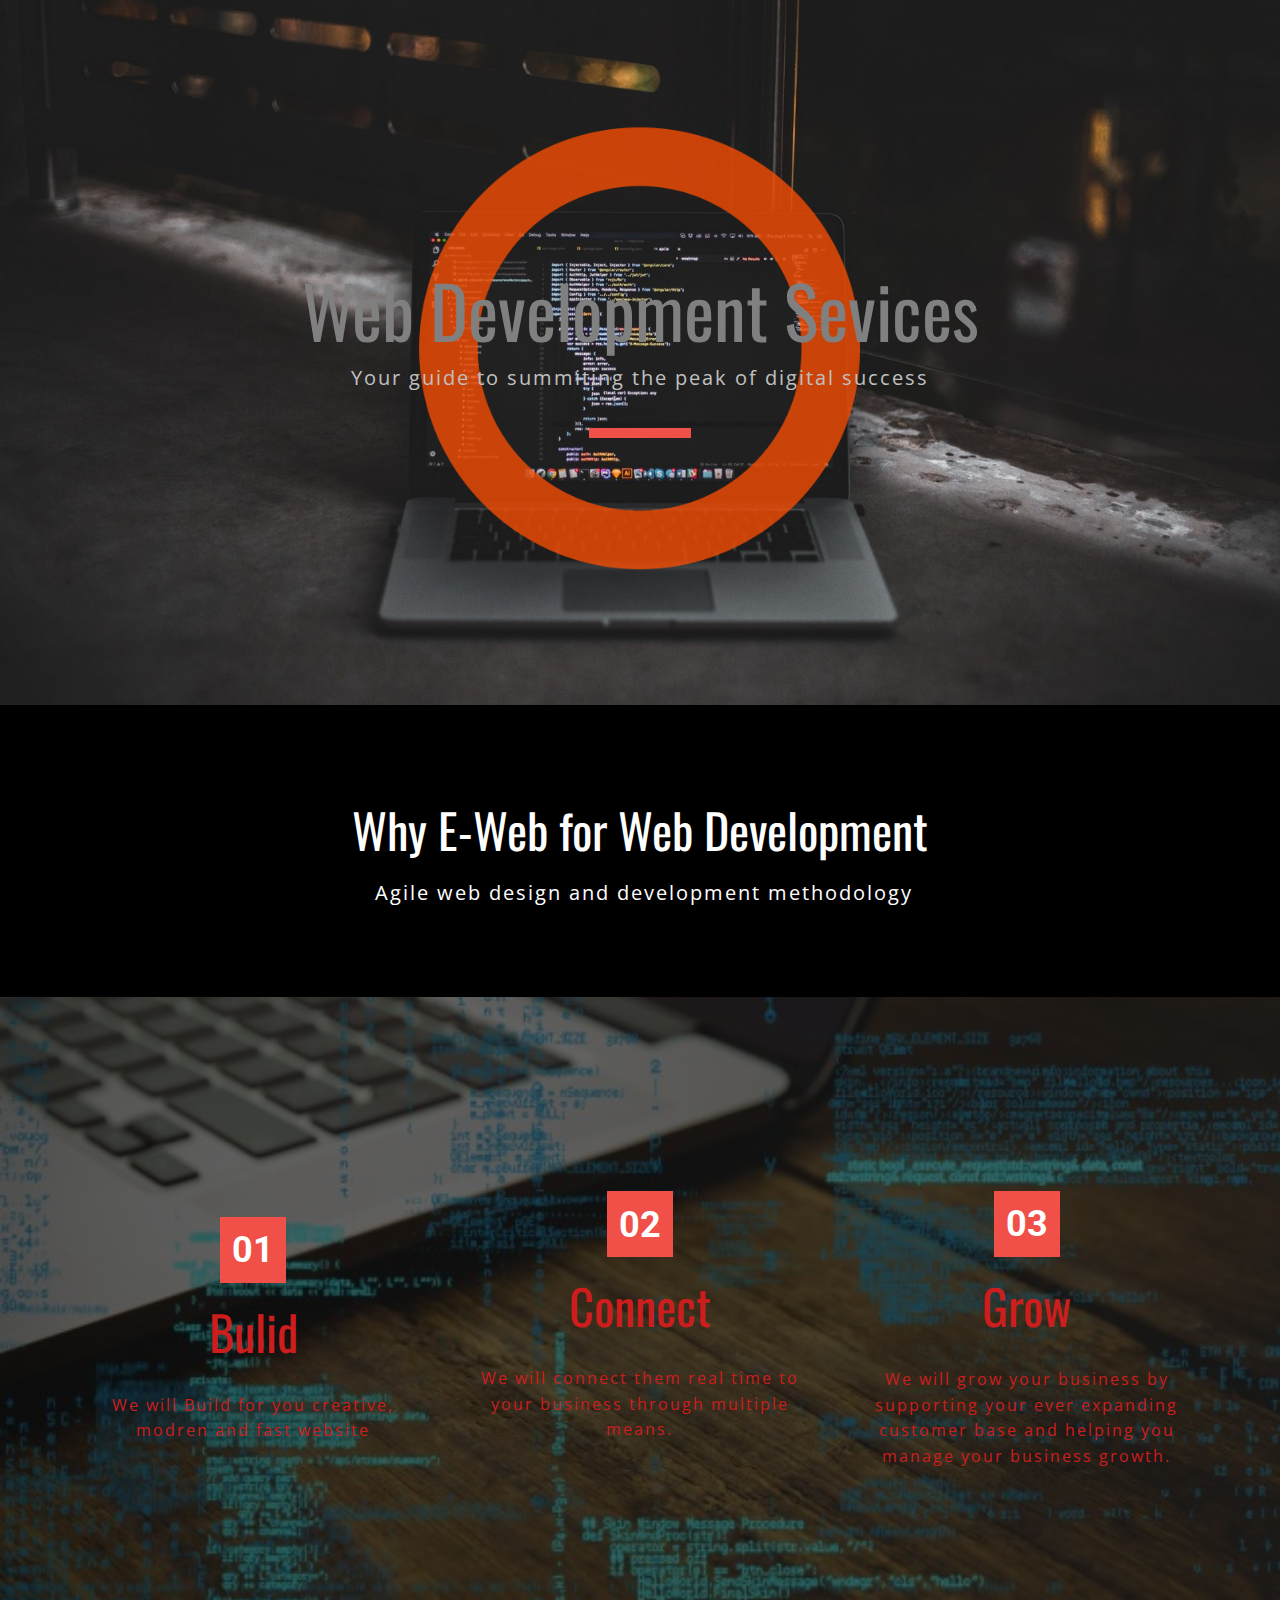
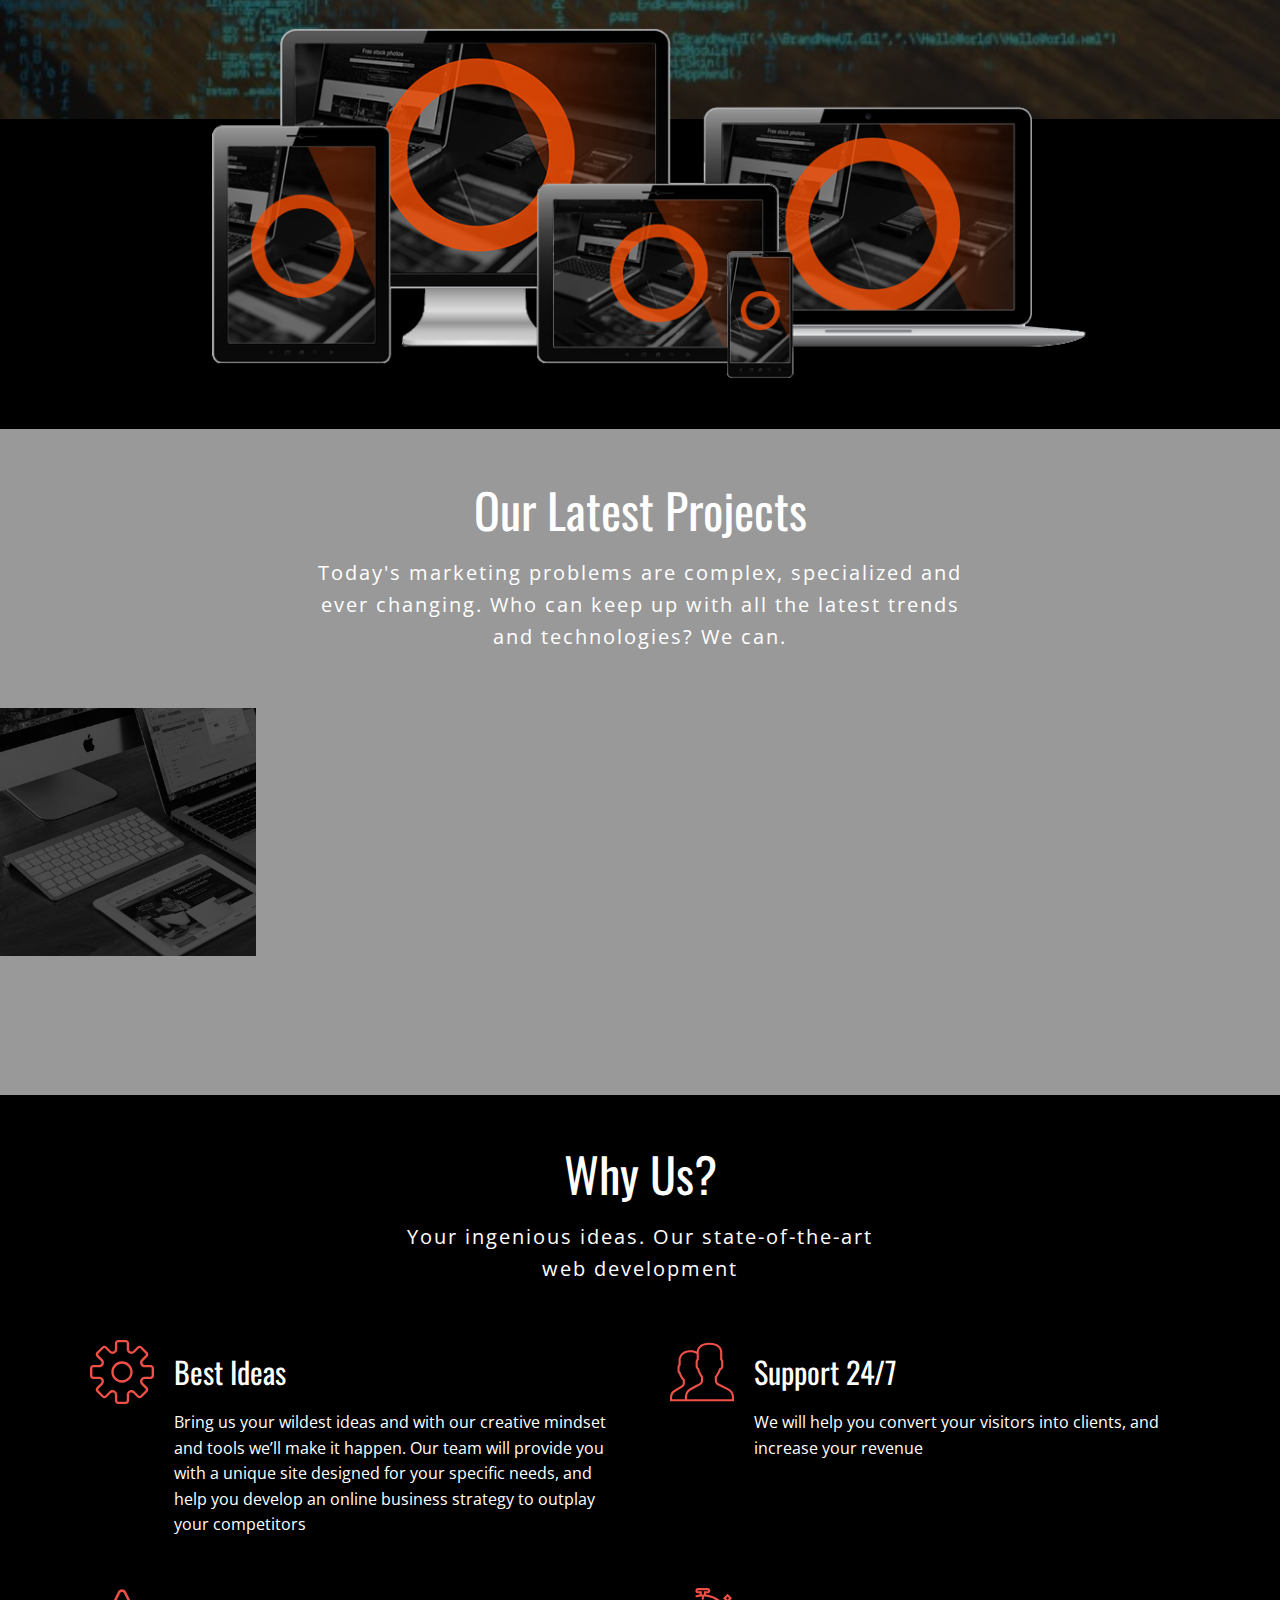
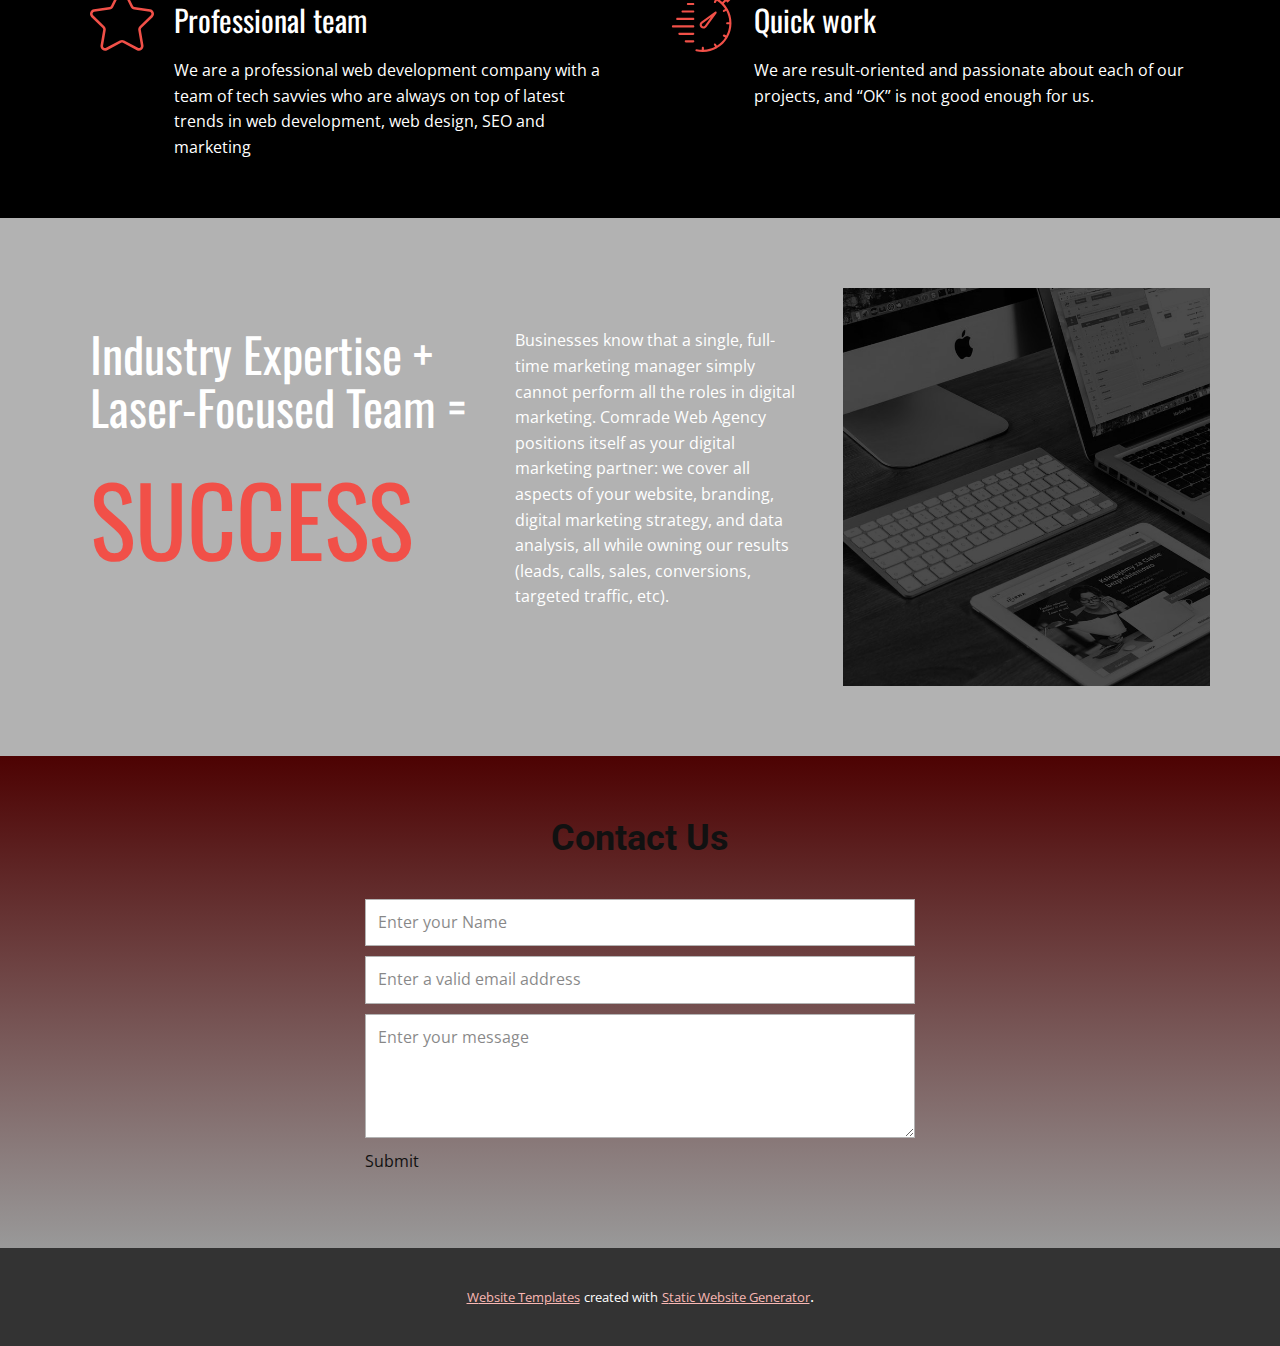
<file: index.html>
<!DOCTYPE html>
<html style="font-size: 16px;">
  <head>
    <meta name="viewport" content="width=device-width, initial-scale=1.0">
    <meta charset="utf-8">
    <meta name="keywords" content="Web Development Studio, Internet Marketing, Find, Connect, Grow, Our Latest Projects, Why Us?, Industry Expertise + Laser-Focused Team =, SUCCESS, Ask Our Clients, Ask Our Clients">
    <meta name="description" content="">
    <meta name="page_type" content="np-template-header-footer-from-plugin">
    <title>Home</title>
    <link rel="stylesheet" href="nicepage.css" media="screen">
<link rel="stylesheet" href="Home.css" media="screen">
    <script class="u-script" type="text/javascript" src="jquery.js" defer=""></script>
    <script class="u-script" type="text/javascript" src="nicepage.js" defer=""></script>
    <meta name="generator" content="Nicepage 3.12.1, nicepage.com">
    <link id="u-theme-google-font" rel="stylesheet" href="https://fonts.googleapis.com/css?family=Roboto:100,100i,300,300i,400,400i,500,500i,700,700i,900,900i|Open+Sans:300,300i,400,400i,600,600i,700,700i,800,800i">
    <link id="u-page-google-font" rel="stylesheet" href="https://fonts.googleapis.com/css?family=Oswald:200,300,400,500,600,700">
    
    
    
    
    
    
    
    
    
    <script type="application/ld+json">{
		"@context": "http://schema.org",
		"@type": "Organization",
		"name": "",
		"url": "index.html"
}</script>
    <meta property="og:title" content="Home">
    <meta property="og:type" content="website">
    <meta name="theme-color" content="#f15048">
    <link rel="canonical" href="index.html">
    <meta property="og:url" content="index.html">
  </head>
  <body data-home-page="Home.html" data-home-page-title="Home" class="u-body">
    <section class="u-clearfix u-image u-section-1" id="sec-3fbc" data-image-width="4000" data-image-height="2666">
      <div class="u-clearfix u-sheet u-sheet-1">
        <img src="images/c2d8d751435d17546c6dcd8f5da95afb.png" alt="" class="u-image u-image-contain u-image-default u-image-1">
        <div class="u-container-style u-expanded-width-md u-expanded-width-sm u-expanded-width-xs u-group u-group-1">
          <div class="u-container-layout u-valign-middle-lg u-valign-middle-md u-valign-middle-xl u-valign-middle-xs">
            <h1 class="u-align-center u-custom-font u-font-oswald u-text u-text-grey-50 u-title u-text-1">Web Development Sevices</h1>
            <p class="u-align-center u-text u-text-grey-25 u-text-2">Your guide to summiting the peak of digital success</p>
            <div class="u-border-10 u-border-palette-1-base u-line u-line-horizontal u-line-1"></div>
          </div>
        </div>
      </div>
    </section>
    <section class="u-black u-clearfix u-section-2" id="sec-52fe">
      <div class="u-clearfix u-sheet u-sheet-1">
        <div class="u-container-style u-group u-group-1">
          <div class="u-container-layout u-valign-middle u-container-layout-1">
            <h2 class="u-align-center u-custom-font u-font-oswald u-text u-text-1">Why E-Web for Web Development</h2>
            <p class="u-align-center u-text u-text-2">&nbsp;Agile web design and development methodology</p>
          </div>
        </div>
      </div>
    </section>
    <section class="u-clearfix u-image u-shading u-section-3" id="sec-a9e4" data-image-width="626" data-image-height="417">
      <div class="u-clearfix u-sheet u-sheet-1">
        <div class="u-clearfix u-expanded-width-lg u-expanded-width-md u-expanded-width-xl u-expanded-width-xs u-gutter-20 u-layout-wrap u-layout-wrap-1">
          <div class="u-layout">
            <div class="u-layout-row">
              <div class="u-container-style u-layout-cell u-left-cell u-size-20 u-size-20-md u-layout-cell-1">
                <div class="u-container-layout u-valign-middle-lg u-valign-middle-sm u-valign-middle-xl">
                  <div class="u-palette-1-base u-shape u-shape-rectangle u-shape-1"></div>
                  <h3 class="u-align-center u-text u-text-body-alt-color u-text-1">01</h3>
                  <h2 class="u-align-center u-custom-font u-font-oswald u-text u-text-custom-color-1 u-text-2">Bulid</h2>
                  <p class="u-align-center u-text u-text-custom-color-1 u-text-3">We will Build for you creative, modren and fast website</p>
                </div>
              </div>
              <div class="u-container-style u-layout-cell u-size-20 u-size-20-md u-layout-cell-2">
                <div class="u-container-layout">
                  <div class="u-palette-1-base u-shape u-shape-rectangle u-shape-2"></div>
                  <h3 class="u-align-center u-text u-text-body-alt-color u-text-4">02</h3>
                  <h2 class="u-align-center u-custom-font u-font-oswald u-text u-text-custom-color-1 u-text-5">Connect</h2>
                  <p class="u-align-center u-text u-text-custom-color-1 u-text-6">We will connect them real time to your business through multiple means.</p>
                </div>
              </div>
              <div class="u-container-style u-layout-cell u-right-cell u-size-20 u-size-20-md u-layout-cell-3">
                <div class="u-container-layout u-valign-middle-lg u-valign-middle-xl">
                  <div class="u-palette-1-base u-shape u-shape-rectangle u-shape-3"></div>
                  <h3 class="u-align-center u-text u-text-body-alt-color u-text-7">03</h3>
                  <h2 class="u-align-center u-custom-font u-font-oswald u-text u-text-custom-color-1 u-text-8">Grow</h2>
                  <p class="u-align-center u-text u-text-custom-color-1 u-text-9">We will grow your business by supporting your ever expanding customer base and helping you manage your business growth.</p>
                </div>
              </div>
            </div>
          </div>
        </div>
      </div>
    </section>
    <section class="u-black u-clearfix u-section-4" id="sec-922c">
      <div class="u-clearfix u-sheet u-sheet-1">
        <img class="u-expanded-width u-image u-image-contain u-image-1" src="images/5a60cfeb5eeac046c6e773eeb7c06964.png">
      </div>
    </section>
    <section class="u-clearfix u-image u-shading u-section-5" id="sec-5405">
      <div class="u-container-style u-group u-group-1">
        <div class="u-container-layout u-valign-middle-md u-valign-middle-sm u-container-layout-1">
          <h2 class="u-align-center u-custom-font u-font-oswald u-text u-text-1">Our Latest Projects</h2>
          <p class="u-align-center u-text u-text-2">Today's marketing problems are complex, specialized and ever changing. Who can keep up with all the latest trends and technologies? We can.</p>
        </div>
      </div>
      <div class="u-clearfix u-expanded-width u-layout-wrap u-layout-wrap-1">
        <div class="u-layout">
          <div class="u-layout-row">
            <div class="u-container-style u-image u-layout-cell u-left-cell u-size-12 u-size-60-md u-image-1">
              <div class="u-container-layout"></div>
            </div>
            <div class="u-container-style u-image u-layout-cell u-size-12 u-size-60-md u-image-2">
              <div class="u-container-layout"></div>
            </div>
            <div class="u-container-style u-image u-layout-cell u-size-12 u-size-60-md u-image-3">
              <div class="u-container-layout"></div>
            </div>
            <div class="u-container-style u-image u-layout-cell u-size-12 u-size-60-md u-image-4">
              <div class="u-container-layout"></div>
            </div>
            <div class="u-container-style u-hidden-md u-image u-layout-cell u-right-cell u-size-12 u-size-60-md u-image-5">
              <div class="u-container-layout"></div>
            </div>
          </div>
        </div>
      </div>
    </section>
    <section class="u-black u-clearfix u-section-6" id="sec-5e11">
      <div class="u-clearfix u-sheet u-sheet-1">
        <div class="u-align-center u-container-style u-expanded-width-xs u-group u-group-1">
          <div class="u-container-layout u-valign-middle u-container-layout-1">
            <h2 class="u-custom-font u-font-oswald u-text u-text-1">Why Us?</h2>
            <p class="u-text u-text-2">Your ingenious ideas. Our state-of-the-art web development</p>
          </div>
        </div>
        <div class="u-clearfix u-expanded-width u-gutter-20 u-layout-wrap u-layout-wrap-1">
          <div class="u-layout">
            <div class="u-layout-col">
              <div class="u-size-30">
                <div class="u-layout-row">
                  <div class="u-container-style u-layout-cell u-left-cell u-size-30 u-layout-cell-1">
                    <div class="u-container-layout"><span class="u-icon u-icon-circle u-text-palette-1-base u-icon-1"><svg class="u-svg-link" preserveAspectRatio="xMidYMin slice" viewBox="0 0 54 54"><use xmlns:xlink="http://www.w3.org/1999/xlink" xlink:href="#svg-39e0"></use></svg><svg xmlns="http://www.w3.org/2000/svg" xmlns:xlink="http://www.w3.org/1999/xlink" version="1.1" id="svg-39e0" x="0px" y="0px" viewBox="0 0 54 54" style="enable-background:new 0 0 54 54;" xml:space="preserve" class="u-svg-content"><g><path d="M51.22,21h-5.052c-0.812,0-1.481-0.447-1.792-1.197s-0.153-1.54,0.42-2.114l3.572-3.571   c0.525-0.525,0.814-1.224,0.814-1.966c0-0.743-0.289-1.441-0.814-1.967l-4.553-4.553c-1.05-1.05-2.881-1.052-3.933,0l-3.571,3.571   c-0.574,0.573-1.366,0.733-2.114,0.421C33.447,9.313,33,8.644,33,7.832V2.78C33,1.247,31.753,0,30.22,0H23.78   C22.247,0,21,1.247,21,2.78v5.052c0,0.812-0.447,1.481-1.197,1.792c-0.748,0.313-1.54,0.152-2.114-0.421l-3.571-3.571   c-1.052-1.052-2.883-1.05-3.933,0l-4.553,4.553c-0.525,0.525-0.814,1.224-0.814,1.967c0,0.742,0.289,1.44,0.814,1.966l3.572,3.571   c0.573,0.574,0.73,1.364,0.42,2.114S8.644,21,7.832,21H2.78C1.247,21,0,22.247,0,23.78v6.439C0,31.753,1.247,33,2.78,33h5.052   c0.812,0,1.481,0.447,1.792,1.197s0.153,1.54-0.42,2.114l-3.572,3.571c-0.525,0.525-0.814,1.224-0.814,1.966   c0,0.743,0.289,1.441,0.814,1.967l4.553,4.553c1.051,1.051,2.881,1.053,3.933,0l3.571-3.572c0.574-0.573,1.363-0.731,2.114-0.42   c0.75,0.311,1.197,0.98,1.197,1.792v5.052c0,1.533,1.247,2.78,2.78,2.78h6.439c1.533,0,2.78-1.247,2.78-2.78v-5.052   c0-0.812,0.447-1.481,1.197-1.792c0.751-0.312,1.54-0.153,2.114,0.42l3.571,3.572c1.052,1.052,2.883,1.05,3.933,0l4.553-4.553   c0.525-0.525,0.814-1.224,0.814-1.967c0-0.742-0.289-1.44-0.814-1.966l-3.572-3.571c-0.573-0.574-0.73-1.364-0.42-2.114   S45.356,33,46.168,33h5.052c1.533,0,2.78-1.247,2.78-2.78V23.78C54,22.247,52.753,21,51.22,21z M52,30.22   C52,30.65,51.65,31,51.22,31h-5.052c-1.624,0-3.019,0.932-3.64,2.432c-0.622,1.5-0.295,3.146,0.854,4.294l3.572,3.571   c0.305,0.305,0.305,0.8,0,1.104l-4.553,4.553c-0.304,0.304-0.799,0.306-1.104,0l-3.571-3.572c-1.149-1.149-2.794-1.474-4.294-0.854   c-1.5,0.621-2.432,2.016-2.432,3.64v5.052C31,51.65,30.65,52,30.22,52H23.78C23.35,52,23,51.65,23,51.22v-5.052   c0-1.624-0.932-3.019-2.432-3.64c-0.503-0.209-1.021-0.311-1.533-0.311c-1.014,0-1.997,0.4-2.761,1.164l-3.571,3.572   c-0.306,0.306-0.801,0.304-1.104,0l-4.553-4.553c-0.305-0.305-0.305-0.8,0-1.104l3.572-3.571c1.148-1.148,1.476-2.794,0.854-4.294   C10.851,31.932,9.456,31,7.832,31H2.78C2.35,31,2,30.65,2,30.22V23.78C2,23.35,2.35,23,2.78,23h5.052   c1.624,0,3.019-0.932,3.64-2.432c0.622-1.5,0.295-3.146-0.854-4.294l-3.572-3.571c-0.305-0.305-0.305-0.8,0-1.104l4.553-4.553   c0.304-0.305,0.799-0.305,1.104,0l3.571,3.571c1.147,1.147,2.792,1.476,4.294,0.854C22.068,10.851,23,9.456,23,7.832V2.78   C23,2.35,23.35,2,23.78,2h6.439C30.65,2,31,2.35,31,2.78v5.052c0,1.624,0.932,3.019,2.432,3.64   c1.502,0.622,3.146,0.294,4.294-0.854l3.571-3.571c0.306-0.305,0.801-0.305,1.104,0l4.553,4.553c0.305,0.305,0.305,0.8,0,1.104   l-3.572,3.571c-1.148,1.148-1.476,2.794-0.854,4.294c0.621,1.5,2.016,2.432,3.64,2.432h5.052C51.65,23,52,23.35,52,23.78V30.22z"></path><path d="M27,18c-4.963,0-9,4.037-9,9s4.037,9,9,9s9-4.037,9-9S31.963,18,27,18z M27,34c-3.859,0-7-3.141-7-7s3.141-7,7-7   s7,3.141,7,7S30.859,34,27,34z"></path>
</g><g></g><g></g><g></g><g></g><g></g><g></g><g></g><g></g><g></g><g></g><g></g><g></g><g></g><g></g><g></g></svg></span>
                      <h3 class="u-custom-font u-font-oswald u-text u-text-3">Best Ideas</h3>
                      <p class="u-text u-text-4">Bring us your wildest ideas and with our creative mindset and tools we’ll make it happen. Our team will provide you with a unique site designed for your specific needs, and help you develop an online business strategy
                                            to outplay your competitors</p>
                    </div>
                  </div>
                  <div class="u-container-style u-layout-cell u-right-cell u-size-30 u-layout-cell-2">
                    <div class="u-container-layout"><span class="u-icon u-icon-circle u-text-palette-1-base u-icon-2"><svg class="u-svg-link" preserveAspectRatio="xMidYMin slice" viewBox="0 0 60 60"><use xmlns:xlink="http://www.w3.org/1999/xlink" xlink:href="#svg-435a"></use></svg><svg xmlns="http://www.w3.org/2000/svg" xmlns:xlink="http://www.w3.org/1999/xlink" version="1.1" id="svg-435a" x="0px" y="0px" viewBox="0 0 60 60" style="enable-background:new 0 0 60 60;" xml:space="preserve" class="u-svg-content"><path d="M55.014,45.389l-9.553-4.776C44.56,40.162,44,39.256,44,38.248v-3.381c0.229-0.28,0.47-0.599,0.719-0.951  c1.239-1.75,2.232-3.698,2.954-5.799C49.084,27.47,50,26.075,50,24.5v-4c0-0.963-0.36-1.896-1-2.625v-5.319  c0.056-0.55,0.276-3.824-2.092-6.525C44.854,3.688,41.521,2.5,37,2.5s-7.854,1.188-9.908,3.53c-1.435,1.637-1.918,3.481-2.064,4.805  C23.314,9.949,21.294,9.5,19,9.5c-10.389,0-10.994,8.855-11,9v4.579c-0.648,0.706-1,1.521-1,2.33v3.454  c0,1.079,0.483,2.085,1.311,2.765c0.825,3.11,2.854,5.46,3.644,6.285v2.743c0,0.787-0.428,1.509-1.171,1.915l-6.653,4.173  C1.583,48.134,0,50.801,0,53.703V57.5h14h2h44v-4.043C60,50.019,58.089,46.927,55.014,45.389z M14,53.262V55.5H2v-1.797  c0-2.17,1.184-4.164,3.141-5.233l6.652-4.173c1.333-0.727,2.161-2.121,2.161-3.641v-3.591l-0.318-0.297  c-0.026-0.024-2.683-2.534-3.468-5.955l-0.091-0.396l-0.342-0.22C9.275,29.899,9,29.4,9,28.863v-3.454  c0-0.36,0.245-0.788,0.671-1.174L10,23.938l-0.002-5.38C10.016,18.271,10.537,11.5,19,11.5c2.393,0,4.408,0.553,6,1.644v4.731  c-0.64,0.729-1,1.662-1,2.625v4c0,0.304,0.035,0.603,0.101,0.893c0.027,0.116,0.081,0.222,0.118,0.334  c0.055,0.168,0.099,0.341,0.176,0.5c0.001,0.002,0.002,0.003,0.003,0.005c0.256,0.528,0.629,1,1.099,1.377  c0.005,0.019,0.011,0.036,0.016,0.054c0.06,0.229,0.123,0.457,0.191,0.68l0.081,0.261c0.014,0.046,0.031,0.093,0.046,0.139  c0.035,0.108,0.069,0.215,0.105,0.321c0.06,0.175,0.123,0.356,0.196,0.553c0.031,0.082,0.065,0.156,0.097,0.237  c0.082,0.209,0.164,0.411,0.25,0.611c0.021,0.048,0.039,0.1,0.06,0.147l0.056,0.126c0.026,0.058,0.053,0.11,0.079,0.167  c0.098,0.214,0.194,0.421,0.294,0.621c0.016,0.032,0.031,0.067,0.047,0.099c0.063,0.125,0.126,0.243,0.189,0.363  c0.108,0.206,0.214,0.4,0.32,0.588c0.052,0.092,0.103,0.182,0.154,0.269c0.144,0.246,0.281,0.472,0.414,0.682  c0.029,0.045,0.057,0.092,0.085,0.135c0.242,0.375,0.452,0.679,0.626,0.916c0.046,0.063,0.086,0.117,0.125,0.17  c0.022,0.029,0.052,0.071,0.071,0.097v3.309c0,0.968-0.528,1.856-1.377,2.32l-2.646,1.443l-0.461-0.041l-0.188,0.395l-5.626,3.069  C15.801,46.924,14,49.958,14,53.262z M58,55.5H16v-2.238c0-2.571,1.402-4.934,3.659-6.164l8.921-4.866  C30.073,41.417,31,39.854,31,38.155v-4.018v-0.001l-0.194-0.232l-0.038-0.045c-0.002-0.003-0.064-0.078-0.165-0.21  c-0.006-0.008-0.012-0.016-0.019-0.024c-0.053-0.069-0.115-0.152-0.186-0.251c-0.001-0.002-0.002-0.003-0.003-0.005  c-0.149-0.207-0.336-0.476-0.544-0.8c-0.005-0.007-0.009-0.015-0.014-0.022c-0.098-0.153-0.202-0.32-0.308-0.497  c-0.008-0.013-0.016-0.026-0.024-0.04c-0.226-0.379-0.466-0.808-0.705-1.283c0,0-0.001-0.001-0.001-0.002  c-0.127-0.255-0.254-0.523-0.378-0.802l0,0c-0.017-0.039-0.035-0.077-0.052-0.116h0c-0.055-0.125-0.11-0.256-0.166-0.391  c-0.02-0.049-0.04-0.1-0.06-0.15c-0.052-0.131-0.105-0.263-0.161-0.414c-0.102-0.272-0.198-0.556-0.29-0.849l-0.055-0.178  c-0.006-0.02-0.013-0.04-0.019-0.061c-0.094-0.316-0.184-0.639-0.26-0.971l-0.091-0.396l-0.341-0.22  C26.346,25.803,26,25.176,26,24.5v-4c0-0.561,0.238-1.084,0.67-1.475L27,18.728V12.5v-0.354l-0.027-0.021  c-0.034-0.722,0.009-2.935,1.623-4.776C30.253,5.458,33.081,4.5,37,4.5c3.905,0,6.727,0.951,8.386,2.828  c1.947,2.201,1.625,5.017,1.623,5.041L47,18.728l0.33,0.298C47.762,19.416,48,19.939,48,20.5v4c0,0.873-0.572,1.637-1.422,1.899  l-0.498,0.153l-0.16,0.495c-0.669,2.081-1.622,4.003-2.834,5.713c-0.297,0.421-0.586,0.794-0.837,1.079L42,34.123v4.125  c0,1.77,0.983,3.361,2.566,4.153l9.553,4.776C56.513,48.374,58,50.78,58,53.457V55.5z"></path><g></g><g></g><g></g><g></g><g></g><g></g><g></g><g></g><g></g><g></g><g></g><g></g><g></g><g></g><g></g></svg></span>
                      <h3 class="u-custom-font u-font-oswald u-text u-text-5">Support 24/7</h3>
                      <p class="u-text u-text-6">We will help you convert your visitors into clients, and increase your revenue</p>
                    </div>
                  </div>
                </div>
              </div>
              <div class="u-size-30">
                <div class="u-layout-row">
                  <div class="u-container-style u-layout-cell u-left-cell u-size-30 u-layout-cell-3">
                    <div class="u-container-layout u-valign-middle-xs"><span class="u-icon u-icon-circle u-text-palette-1-base u-icon-3"><svg class="u-svg-link" preserveAspectRatio="xMidYMin slice" viewBox="0 0 49.94 49.94"><use xmlns:xlink="http://www.w3.org/1999/xlink" xlink:href="#svg-67af"></use></svg><svg xmlns="http://www.w3.org/2000/svg" xmlns:xlink="http://www.w3.org/1999/xlink" version="1.1" id="svg-67af" x="0px" y="0px" viewBox="0 0 49.94 49.94" style="enable-background:new 0 0 49.94 49.94;" xml:space="preserve" class="u-svg-content"><path d="M48.856,22.731c0.983-0.958,1.33-2.364,0.906-3.671c-0.425-1.307-1.532-2.24-2.892-2.438l-12.092-1.757  c-0.515-0.075-0.96-0.398-1.19-0.865L28.182,3.043c-0.607-1.231-1.839-1.996-3.212-1.996c-1.372,0-2.604,0.765-3.211,1.996  L16.352,14c-0.23,0.467-0.676,0.79-1.191,0.865L3.069,16.623C1.71,16.82,0.603,17.753,0.178,19.06  c-0.424,1.307-0.077,2.713,0.906,3.671l8.749,8.528c0.373,0.364,0.544,0.888,0.456,1.4L8.224,44.702  c-0.232,1.353,0.313,2.694,1.424,3.502c1.11,0.809,2.555,0.914,3.772,0.273l10.814-5.686c0.461-0.242,1.011-0.242,1.472,0  l10.815,5.686c0.528,0.278,1.1,0.415,1.669,0.415c0.739,0,1.475-0.231,2.103-0.688c1.111-0.808,1.656-2.149,1.424-3.502  L39.651,32.66c-0.088-0.513,0.083-1.036,0.456-1.4L48.856,22.731z M37.681,32.998l2.065,12.042c0.104,0.606-0.131,1.185-0.629,1.547  c-0.499,0.361-1.12,0.405-1.665,0.121l-10.815-5.687c-0.521-0.273-1.095-0.411-1.667-0.411s-1.145,0.138-1.667,0.412l-10.813,5.686  c-0.547,0.284-1.168,0.24-1.666-0.121c-0.498-0.362-0.732-0.94-0.629-1.547l2.065-12.042c0.199-1.162-0.186-2.348-1.03-3.17  L2.48,21.299c-0.441-0.43-0.591-1.036-0.4-1.621c0.19-0.586,0.667-0.988,1.276-1.077l12.091-1.757  c1.167-0.169,2.176-0.901,2.697-1.959l5.407-10.957c0.272-0.552,0.803-0.881,1.418-0.881c0.616,0,1.146,0.329,1.419,0.881  l5.407,10.957c0.521,1.058,1.529,1.79,2.696,1.959l12.092,1.757c0.609,0.089,1.086,0.491,1.276,1.077  c0.19,0.585,0.041,1.191-0.4,1.621l-8.749,8.528C37.866,30.65,37.481,31.835,37.681,32.998z"></path><g></g><g></g><g></g><g></g><g></g><g></g><g></g><g></g><g></g><g></g><g></g><g></g><g></g><g></g><g></g></svg></span>
                      <h3 class="u-custom-font u-font-oswald u-text u-text-7">Professional team</h3>
                      <p class="u-text u-text-8">We are a professional web development company with a team of tech savvies who are always on top of latest trends in web development, web design, SEO and marketing</p>
                    </div>
                  </div>
                  <div class="u-container-style u-layout-cell u-right-cell u-size-30 u-layout-cell-4">
                    <div class="u-container-layout"><span class="u-icon u-icon-circle u-text-palette-1-base u-icon-4"><svg class="u-svg-link" preserveAspectRatio="xMidYMin slice" viewBox="0 0 60 60"><use xmlns:xlink="http://www.w3.org/1999/xlink" xlink:href="#svg-8f3d"></use></svg><svg xmlns="http://www.w3.org/2000/svg" xmlns:xlink="http://www.w3.org/1999/xlink" version="1.1" id="svg-8f3d" x="0px" y="0px" viewBox="0 0 60 60" style="enable-background:new 0 0 60 60;" xml:space="preserve" class="u-svg-content"><g><path d="M31.634,37.989c1.041-0.081,1.99-0.612,2.606-1.459l9.363-12.944c0.287-0.397,0.244-0.945-0.104-1.293   c-0.348-0.347-0.896-0.39-1.293-0.104L29.26,31.555c-0.844,0.614-1.375,1.563-1.456,2.604s0.296,2.06,1.033,2.797   C29.508,37.628,30.413,38,31.354,38C31.447,38,31.54,37.996,31.634,37.989z M29.798,34.315c0.035-0.457,0.269-0.874,0.637-1.142   l7.897-5.713l-5.711,7.895c-0.27,0.371-0.687,0.604-1.144,0.64c-0.455,0.03-0.902-0.128-1.227-0.453   C29.928,35.219,29.762,34.771,29.798,34.315z"></path><path d="M54.034,19.564c-0.01-0.021-0.01-0.043-0.021-0.064c-0.012-0.02-0.031-0.031-0.044-0.05   c-1.011-1.734-2.207-3.347-3.565-4.809l2.148-2.147l1.414,1.414l4.242-4.243l-4.242-4.242l-4.243,4.242l1.415,1.415l-2.148,2.147   c-1.462-1.358-3.074-2.555-4.809-3.566c-0.019-0.013-0.03-0.032-0.05-0.044c-0.021-0.012-0.043-0.011-0.064-0.022   c-3.093-1.782-6.568-2.969-10.273-3.404V5h1.5c1.379,0,2.5-1.121,2.5-2.5S36.672,0,35.293,0h-9c-1.379,0-2.5,1.121-2.5,2.5   s1.121,2.5,2.5,2.5h1.5v1.156c-1.08,0.115-2.158,0.291-3.224,0.535c-0.538,0.123-0.875,0.66-0.751,1.198   c0.123,0.538,0.66,0.876,1.198,0.751c0.92-0.211,1.849-0.37,2.78-0.477l1.073-0.083c0.328-0.025,0.63-0.043,0.924-0.057V10   c0,0.553,0.447,1,1,1s1-0.447,1-1V8.03c3.761,0.173,7.305,1.183,10.456,2.845l-0.986,1.707c-0.276,0.479-0.112,1.09,0.366,1.366   c0.157,0.091,0.329,0.134,0.499,0.134c0.346,0,0.682-0.179,0.867-0.5l0.983-1.703c3.129,1.985,5.787,4.643,7.772,7.772   l-1.703,0.983C49.57,20.91,49.406,21.521,49.683,22c0.186,0.321,0.521,0.5,0.867,0.5c0.17,0,0.342-0.043,0.499-0.134l1.707-0.986   c1.685,3.196,2.698,6.798,2.849,10.619H53.63c-0.553,0-1,0.447-1,1s0.447,1,1,1h1.975c-0.151,3.821-1.164,7.423-2.849,10.619   l-1.707-0.986c-0.478-0.276-1.09-0.114-1.366,0.366c-0.276,0.479-0.112,1.09,0.366,1.366l1.703,0.983   c-1.985,3.129-4.643,5.787-7.772,7.772l-0.983-1.703c-0.277-0.48-0.89-0.643-1.366-0.366c-0.479,0.276-0.643,0.888-0.366,1.366   l0.986,1.707c-3.151,1.662-6.695,2.672-10.456,2.845V56c0-0.553-0.447-1-1-1s-1,0.447-1,1v1.976   c-1.597-0.055-3.199-0.255-4.776-0.617c-0.538-0.129-1.075,0.213-1.198,0.751c-0.124,0.538,0.213,1.075,0.751,1.198   C26.568,59.768,28.607,60,30.63,60c0.049,0,0.096-0.003,0.145-0.004c0.007,0,0.012,0.004,0.018,0.004   c0.008,0,0.015-0.005,0.023-0.005c4.807-0.033,9.317-1.331,13.219-3.573c0.031-0.014,0.064-0.021,0.094-0.039   c0.02-0.012,0.031-0.031,0.05-0.044c4.039-2.354,7.414-5.725,9.773-9.761c0.019-0.027,0.043-0.048,0.06-0.078   c0.012-0.021,0.011-0.043,0.021-0.064C56.317,42.476,57.63,37.89,57.63,33S56.317,23.524,54.034,19.564z M53.965,8.251l1.414,1.414   l-1.414,1.415L52.55,9.665L53.965,8.251z M29.793,6.021V3h-3.5c-0.275,0-0.5-0.225-0.5-0.5s0.225-0.5,0.5-0.5h9   c0.275,0,0.5,0.225,0.5,0.5S35.568,3,35.293,3h-3.5v3.021C31.445,6.007,31.113,6,30.793,6c-0.028,0-0.06,0.002-0.088,0.002   C30.68,6.002,30.655,6,30.63,6c-0.164,0-0.328,0.011-0.492,0.014C30.022,6.017,29.913,6.016,29.793,6.021z"></path><path d="M21.793,14h-5c-0.553,0-1,0.447-1,1s0.447,1,1,1h5c0.553,0,1-0.447,1-1S22.346,14,21.793,14z"></path><path d="M21.793,21h-10c-0.553,0-1,0.447-1,1s0.447,1,1,1h10c0.553,0,1-0.447,1-1S22.346,21,21.793,21z"></path><path d="M21.793,28h-15c-0.553,0-1,0.447-1,1s0.447,1,1,1h15c0.553,0,1-0.447,1-1S22.346,28,21.793,28z"></path><path d="M21.793,35h-19c-0.553,0-1,0.447-1,1s0.447,1,1,1h19c0.553,0,1-0.447,1-1S22.346,35,21.793,35z"></path><path d="M21.793,42h-13c-0.553,0-1,0.447-1,1s0.447,1,1,1h13c0.553,0,1-0.447,1-1S22.346,42,21.793,42z"></path><path d="M21.793,49h-7c-0.553,0-1,0.447-1,1s0.447,1,1,1h7c0.553,0,1-0.447,1-1S22.346,49,21.793,49z"></path>
</g><g></g><g></g><g></g><g></g><g></g><g></g><g></g><g></g><g></g><g></g><g></g><g></g><g></g><g></g><g></g></svg></span>
                      <h3 class="u-custom-font u-font-oswald u-text u-text-9">Quick work</h3>
                      <p class="u-text u-text-10">We are result-oriented and passionate about each of our projects, and “OK” is not good enough for us.</p>
                    </div>
                  </div>
                </div>
              </div>
            </div>
          </div>
        </div>
      </div>
    </section>
    <section class="u-clearfix u-image u-shading u-section-7" id="sec-9acb">
      <div class="u-clearfix u-sheet u-sheet-1">
        <div class="u-clearfix u-expanded-width-lg u-expanded-width-md u-expanded-width-xl u-expanded-width-xs u-gutter-20 u-layout-wrap u-layout-wrap-1">
          <div class="u-gutter-0 u-layout">
            <div class="u-layout-row">
              <div class="u-container-style u-layout-cell u-left-cell u-size-20-md u-size-22 u-layout-cell-1">
                <div class="u-container-layout u-valign-middle-lg u-valign-top-sm u-valign-top-xl u-container-layout-1">
                  <h2 class="u-custom-font u-font-oswald u-text u-text-body-alt-color u-text-1">Industry Expertise + Laser-Focused Team =</h2>
                  <h1 class="u-custom-font u-font-oswald u-text u-text-palette-1-base u-title u-text-2">SUCCESS</h1>
                </div>
              </div>
              <div class="u-container-style u-layout-cell u-size-18 u-size-20-md u-layout-cell-2">
                <div class="u-container-layout u-container-layout-2">
                  <p class="u-text u-text-body-alt-color u-text-3">Businesses know that a single, full-time marketing manager simply cannot perform all the roles in digital marketing. Comrade Web Agency positions itself as your&nbsp;digital marketing partner: we cover all aspects of your
                                    website, branding, digital marketing strategy, and data analysis, all while owning our results (leads, calls, sales, conversions, targeted traffic, etc).</p>
                </div>
              </div>
              <div class="u-container-style u-image u-layout-cell u-right-cell u-size-20 u-size-20-md u-image-1">
                <div class="u-container-layout"></div>
              </div>
            </div>
          </div>
        </div>
      </div>
    </section>
    <section class="u-align-center u-clearfix u-gradient u-section-8" id="sec-f5bc">
      <div class="u-clearfix u-sheet u-valign-middle u-sheet-1">
        <h2 class="u-text u-text-1">Contact Us</h2>
        <div class="u-form u-form-1">
          <form action="scripts/form-f5bc.php" method="POST" class="u-clearfix u-form-spacing-10 u-form-vertical u-inner-form" style="padding: 10px" source="customphp" name="form">
            <div class="u-form-group u-form-name">
              <label for="name-3b9a" class="u-form-control-hidden u-label">Name</label>
              <input type="text" placeholder="Enter your Name" id="name-3b9a" name="name" class="u-border-1 u-border-grey-30 u-input u-input-rectangle u-white" required="">
            </div>
            <div class="u-form-email u-form-group">
              <label for="email-3b9a" class="u-form-control-hidden u-label">Email</label>
              <input type="email" placeholder="Enter a valid email address" id="email-3b9a" name="email" class="u-border-1 u-border-grey-30 u-input u-input-rectangle u-white" required="">
            </div>
            <div class="u-form-group u-form-message">
              <label for="message-3b9a" class="u-form-control-hidden u-label">Message</label>
              <textarea placeholder="Enter your message" rows="4" cols="50" id="message-3b9a" name="message" class="u-border-1 u-border-grey-30 u-input u-input-rectangle u-white" required=""></textarea>
            </div>
            <div class="u-align-left u-form-group u-form-submit">
              <a href="#" class="u-btn u-btn-submit u-button-style u-none u-btn-1">Submit</a>
              <input type="submit" value="submit" class="u-form-control-hidden">
            </div>
            <div class="u-form-send-message u-form-send-success"> Thank you! Your message has been sent. </div>
            <div class="u-form-send-error u-form-send-message"> Unable to send your message. Please fix errors then try again. </div>
            <input type="hidden" value="" name="recaptchaResponse">
          </form>
        </div>
      </div>
    </section>
    
    
    
    <section class="u-backlink u-clearfix u-grey-80">
      <a class="u-link" href="https://nicepage.com/website-templates" target="_blank">
        <span>Website Templates</span>
      </a>
      <p class="u-text">
        <span>created with</span>
      </p>
      <a class="u-link" href="https://nicepage.com/static-site-generator" target="_blank">
        <span>Static Website Generator</span>
      </a>. 
    </section>
  </body>
</html>
</file>
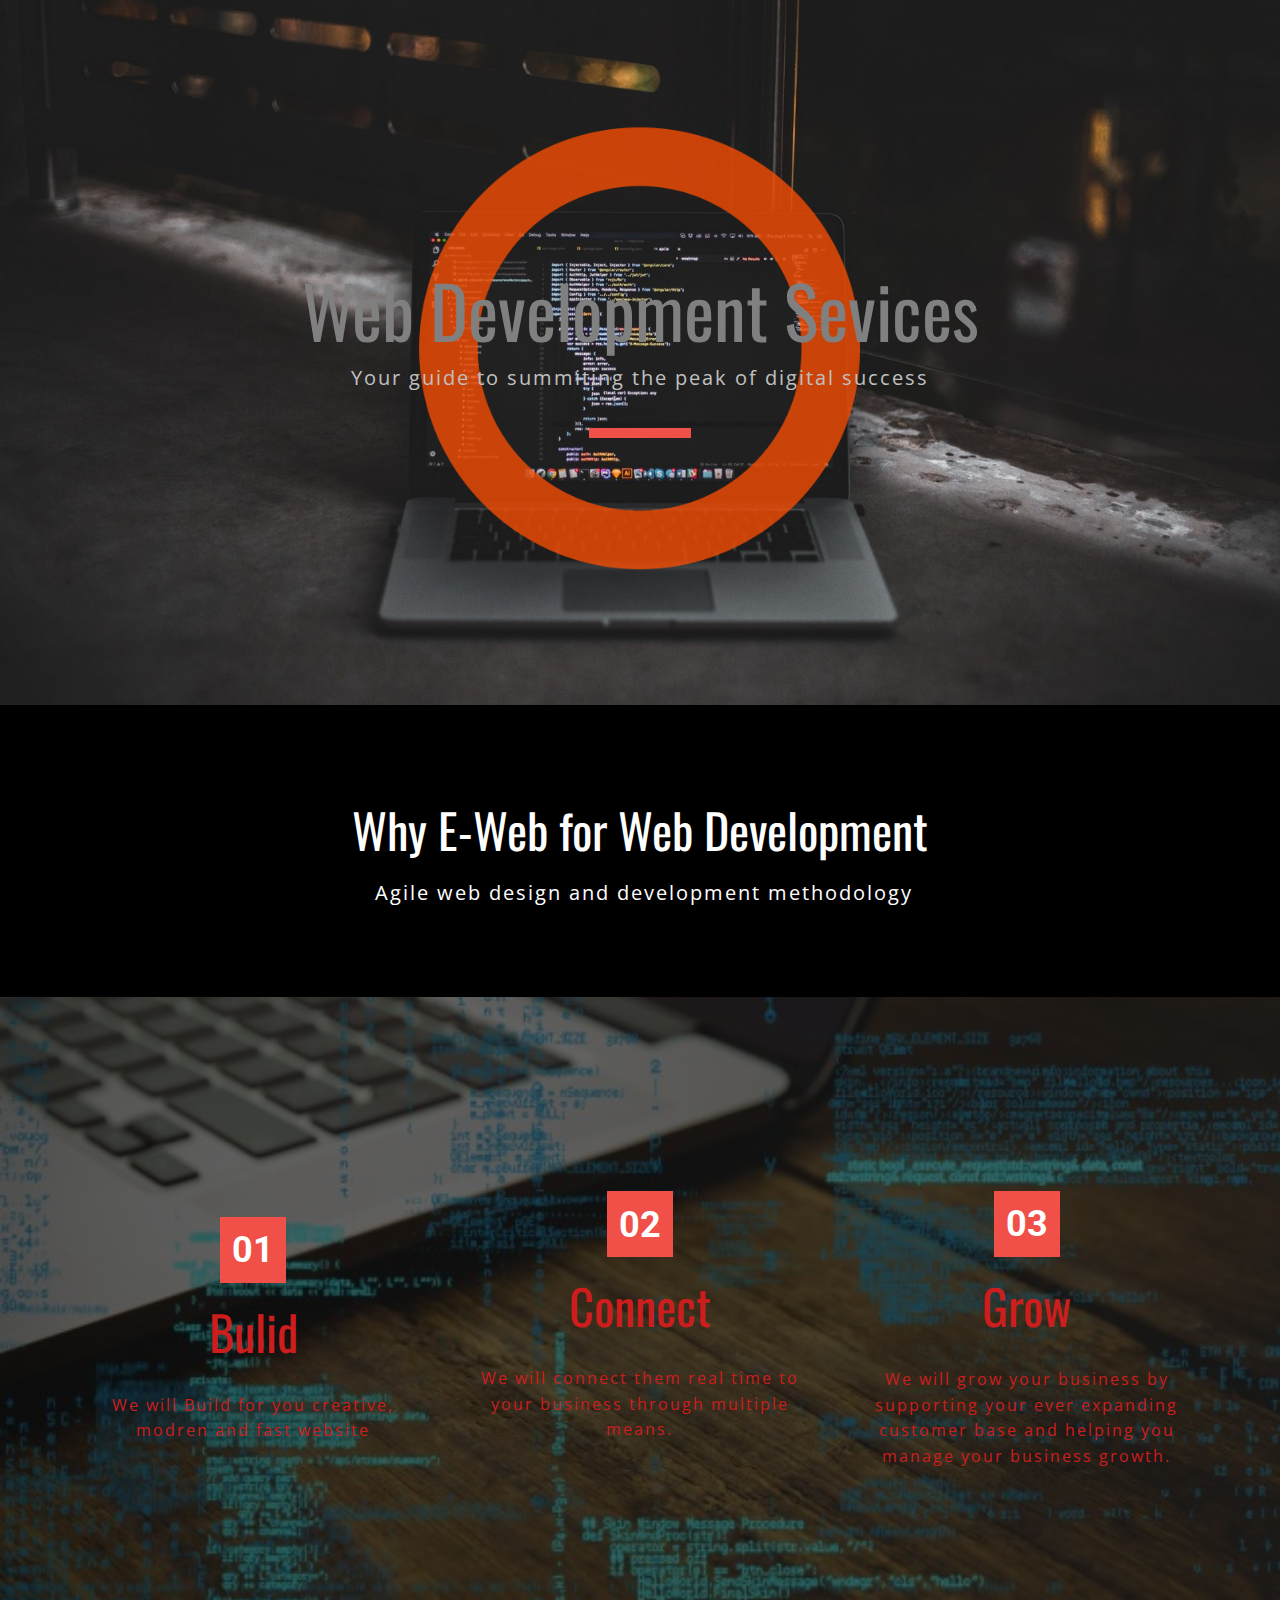
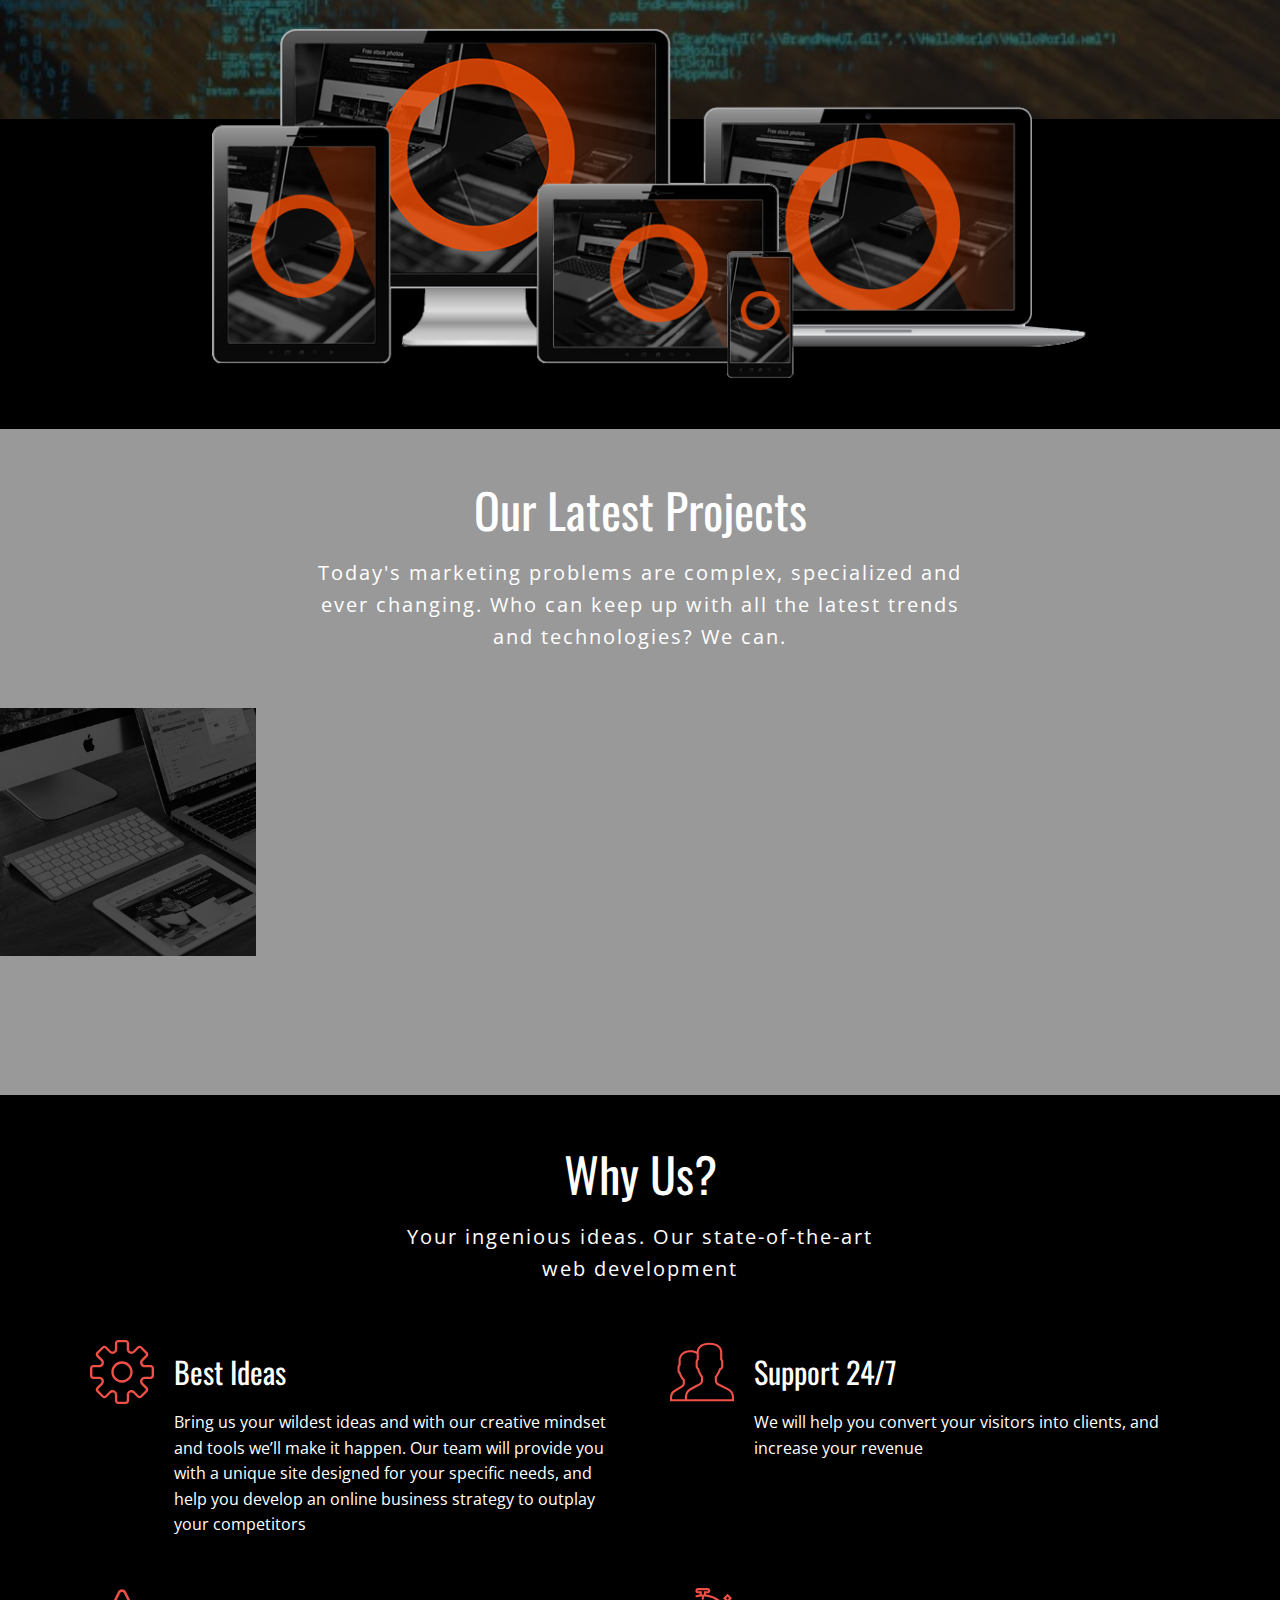
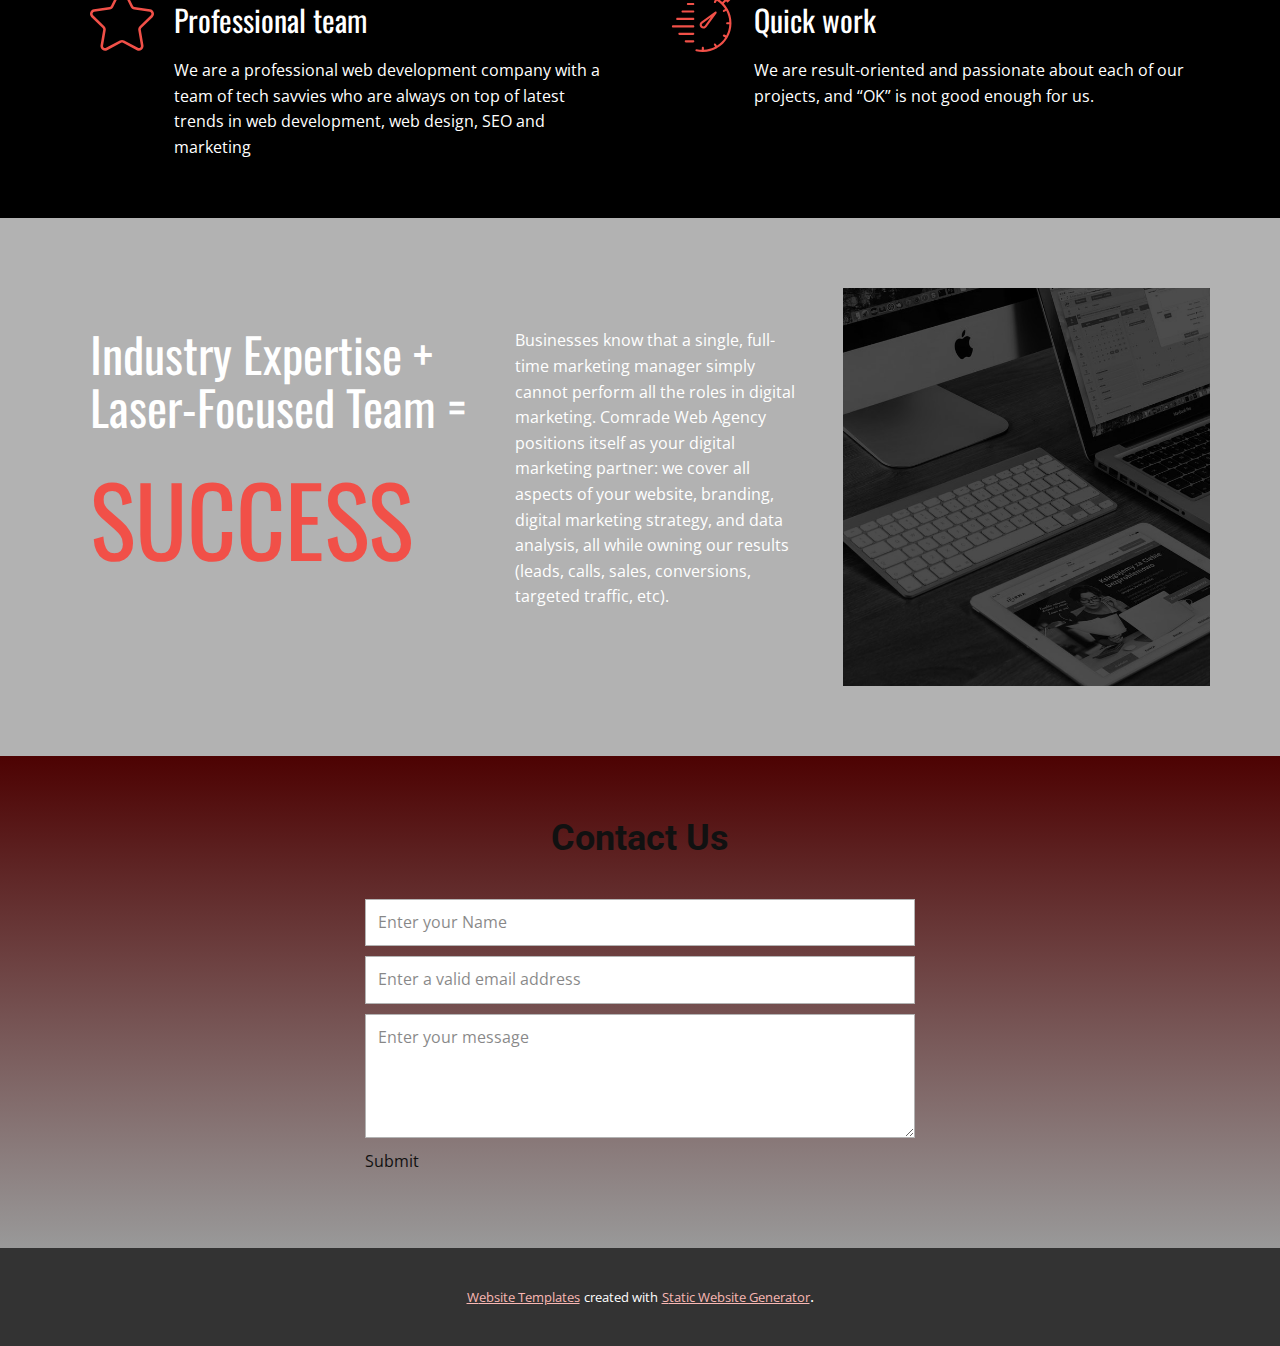
<file: Home.html>
<!DOCTYPE html>
<html style="font-size: 16px;">
  <head>
    <meta name="viewport" content="width=device-width, initial-scale=1.0">
    <meta charset="utf-8">
    <meta name="keywords" content="Web Development Studio, Internet Marketing, Find, Connect, Grow, Our Latest Projects, Why Us?, Industry Expertise + Laser-Focused Team =, SUCCESS, Ask Our Clients, Ask Our Clients">
    <meta name="description" content="">
    <meta name="page_type" content="np-template-header-footer-from-plugin">
    <title>Home</title>
    <link rel="stylesheet" href="nicepage.css" media="screen">
<link rel="stylesheet" href="Home.css" media="screen">
    <script class="u-script" type="text/javascript" src="jquery.js" defer=""></script>
    <script class="u-script" type="text/javascript" src="nicepage.js" defer=""></script>
    <meta name="generator" content="Nicepage 3.12.1, nicepage.com">
    <link id="u-theme-google-font" rel="stylesheet" href="https://fonts.googleapis.com/css?family=Roboto:100,100i,300,300i,400,400i,500,500i,700,700i,900,900i|Open+Sans:300,300i,400,400i,600,600i,700,700i,800,800i">
    <link id="u-page-google-font" rel="stylesheet" href="https://fonts.googleapis.com/css?family=Oswald:200,300,400,500,600,700">
    
    
    
    
    
    
    
    
    
    <script type="application/ld+json">{
		"@context": "http://schema.org",
		"@type": "Organization",
		"name": "",
		"url": "index.html"
}</script>
    <meta property="og:title" content="Home">
    <meta property="og:type" content="website">
    <meta name="theme-color" content="#f15048">
    <link rel="canonical" href="index.html">
    <meta property="og:url" content="index.html">
  </head>
  <body class="u-body">
    <section class="u-clearfix u-image u-section-1" id="sec-3fbc" data-image-width="4000" data-image-height="2666">
      <div class="u-clearfix u-sheet u-sheet-1">
        <img src="images/c2d8d751435d17546c6dcd8f5da95afb.png" alt="" class="u-image u-image-contain u-image-default u-image-1">
        <div class="u-container-style u-expanded-width-md u-expanded-width-sm u-expanded-width-xs u-group u-group-1">
          <div class="u-container-layout u-valign-middle-lg u-valign-middle-md u-valign-middle-xl u-valign-middle-xs">
            <h1 class="u-align-center u-custom-font u-font-oswald u-text u-text-grey-50 u-title u-text-1">Web Development Sevices</h1>
            <p class="u-align-center u-text u-text-grey-25 u-text-2">Your guide to summiting the peak of digital success</p>
            <div class="u-border-10 u-border-palette-1-base u-line u-line-horizontal u-line-1"></div>
          </div>
        </div>
      </div>
    </section>
    <section class="u-black u-clearfix u-section-2" id="sec-52fe">
      <div class="u-clearfix u-sheet u-sheet-1">
        <div class="u-container-style u-group u-group-1">
          <div class="u-container-layout u-valign-middle u-container-layout-1">
            <h2 class="u-align-center u-custom-font u-font-oswald u-text u-text-1">Why E-Web for Web Development</h2>
            <p class="u-align-center u-text u-text-2">&nbsp;Agile web design and development methodology</p>
          </div>
        </div>
      </div>
    </section>
    <section class="u-clearfix u-image u-shading u-section-3" id="sec-a9e4" data-image-width="626" data-image-height="417">
      <div class="u-clearfix u-sheet u-sheet-1">
        <div class="u-clearfix u-expanded-width-lg u-expanded-width-md u-expanded-width-xl u-expanded-width-xs u-gutter-20 u-layout-wrap u-layout-wrap-1">
          <div class="u-layout">
            <div class="u-layout-row">
              <div class="u-container-style u-layout-cell u-left-cell u-size-20 u-size-20-md u-layout-cell-1">
                <div class="u-container-layout u-valign-middle-lg u-valign-middle-sm u-valign-middle-xl">
                  <div class="u-palette-1-base u-shape u-shape-rectangle u-shape-1"></div>
                  <h3 class="u-align-center u-text u-text-body-alt-color u-text-1">01</h3>
                  <h2 class="u-align-center u-custom-font u-font-oswald u-text u-text-custom-color-1 u-text-2">Bulid</h2>
                  <p class="u-align-center u-text u-text-custom-color-1 u-text-3">We will Build for you creative, modren and fast website</p>
                </div>
              </div>
              <div class="u-container-style u-layout-cell u-size-20 u-size-20-md u-layout-cell-2">
                <div class="u-container-layout">
                  <div class="u-palette-1-base u-shape u-shape-rectangle u-shape-2"></div>
                  <h3 class="u-align-center u-text u-text-body-alt-color u-text-4">02</h3>
                  <h2 class="u-align-center u-custom-font u-font-oswald u-text u-text-custom-color-1 u-text-5">Connect</h2>
                  <p class="u-align-center u-text u-text-custom-color-1 u-text-6">We will connect them real time to your business through multiple means.</p>
                </div>
              </div>
              <div class="u-container-style u-layout-cell u-right-cell u-size-20 u-size-20-md u-layout-cell-3">
                <div class="u-container-layout u-valign-middle-lg u-valign-middle-xl">
                  <div class="u-palette-1-base u-shape u-shape-rectangle u-shape-3"></div>
                  <h3 class="u-align-center u-text u-text-body-alt-color u-text-7">03</h3>
                  <h2 class="u-align-center u-custom-font u-font-oswald u-text u-text-custom-color-1 u-text-8">Grow</h2>
                  <p class="u-align-center u-text u-text-custom-color-1 u-text-9">We will grow your business by supporting your ever expanding customer base and helping you manage your business growth.</p>
                </div>
              </div>
            </div>
          </div>
        </div>
      </div>
    </section>
    <section class="u-black u-clearfix u-section-4" id="sec-922c">
      <div class="u-clearfix u-sheet u-sheet-1">
        <img class="u-expanded-width u-image u-image-contain u-image-1" src="images/5a60cfeb5eeac046c6e773eeb7c06964.png">
      </div>
    </section>
    <section class="u-clearfix u-image u-shading u-section-5" id="sec-5405">
      <div class="u-container-style u-group u-group-1">
        <div class="u-container-layout u-valign-middle-md u-valign-middle-sm u-container-layout-1">
          <h2 class="u-align-center u-custom-font u-font-oswald u-text u-text-1">Our Latest Projects</h2>
          <p class="u-align-center u-text u-text-2">Today's marketing problems are complex, specialized and ever changing. Who can keep up with all the latest trends and technologies? We can.</p>
        </div>
      </div>
      <div class="u-clearfix u-expanded-width u-layout-wrap u-layout-wrap-1">
        <div class="u-layout">
          <div class="u-layout-row">
            <div class="u-container-style u-image u-layout-cell u-left-cell u-size-12 u-size-60-md u-image-1">
              <div class="u-container-layout"></div>
            </div>
            <div class="u-container-style u-image u-layout-cell u-size-12 u-size-60-md u-image-2">
              <div class="u-container-layout"></div>
            </div>
            <div class="u-container-style u-image u-layout-cell u-size-12 u-size-60-md u-image-3">
              <div class="u-container-layout"></div>
            </div>
            <div class="u-container-style u-image u-layout-cell u-size-12 u-size-60-md u-image-4">
              <div class="u-container-layout"></div>
            </div>
            <div class="u-container-style u-hidden-md u-image u-layout-cell u-right-cell u-size-12 u-size-60-md u-image-5">
              <div class="u-container-layout"></div>
            </div>
          </div>
        </div>
      </div>
    </section>
    <section class="u-black u-clearfix u-section-6" id="sec-5e11">
      <div class="u-clearfix u-sheet u-sheet-1">
        <div class="u-align-center u-container-style u-expanded-width-xs u-group u-group-1">
          <div class="u-container-layout u-valign-middle u-container-layout-1">
            <h2 class="u-custom-font u-font-oswald u-text u-text-1">Why Us?</h2>
            <p class="u-text u-text-2">Your ingenious ideas. Our state-of-the-art web development</p>
          </div>
        </div>
        <div class="u-clearfix u-expanded-width u-gutter-20 u-layout-wrap u-layout-wrap-1">
          <div class="u-layout">
            <div class="u-layout-col">
              <div class="u-size-30">
                <div class="u-layout-row">
                  <div class="u-container-style u-layout-cell u-left-cell u-size-30 u-layout-cell-1">
                    <div class="u-container-layout"><span class="u-icon u-icon-circle u-text-palette-1-base u-icon-1"><svg class="u-svg-link" preserveAspectRatio="xMidYMin slice" viewBox="0 0 54 54"><use xmlns:xlink="http://www.w3.org/1999/xlink" xlink:href="#svg-39e0"></use></svg><svg xmlns="http://www.w3.org/2000/svg" xmlns:xlink="http://www.w3.org/1999/xlink" version="1.1" id="svg-39e0" x="0px" y="0px" viewBox="0 0 54 54" style="enable-background:new 0 0 54 54;" xml:space="preserve" class="u-svg-content"><g><path d="M51.22,21h-5.052c-0.812,0-1.481-0.447-1.792-1.197s-0.153-1.54,0.42-2.114l3.572-3.571   c0.525-0.525,0.814-1.224,0.814-1.966c0-0.743-0.289-1.441-0.814-1.967l-4.553-4.553c-1.05-1.05-2.881-1.052-3.933,0l-3.571,3.571   c-0.574,0.573-1.366,0.733-2.114,0.421C33.447,9.313,33,8.644,33,7.832V2.78C33,1.247,31.753,0,30.22,0H23.78   C22.247,0,21,1.247,21,2.78v5.052c0,0.812-0.447,1.481-1.197,1.792c-0.748,0.313-1.54,0.152-2.114-0.421l-3.571-3.571   c-1.052-1.052-2.883-1.05-3.933,0l-4.553,4.553c-0.525,0.525-0.814,1.224-0.814,1.967c0,0.742,0.289,1.44,0.814,1.966l3.572,3.571   c0.573,0.574,0.73,1.364,0.42,2.114S8.644,21,7.832,21H2.78C1.247,21,0,22.247,0,23.78v6.439C0,31.753,1.247,33,2.78,33h5.052   c0.812,0,1.481,0.447,1.792,1.197s0.153,1.54-0.42,2.114l-3.572,3.571c-0.525,0.525-0.814,1.224-0.814,1.966   c0,0.743,0.289,1.441,0.814,1.967l4.553,4.553c1.051,1.051,2.881,1.053,3.933,0l3.571-3.572c0.574-0.573,1.363-0.731,2.114-0.42   c0.75,0.311,1.197,0.98,1.197,1.792v5.052c0,1.533,1.247,2.78,2.78,2.78h6.439c1.533,0,2.78-1.247,2.78-2.78v-5.052   c0-0.812,0.447-1.481,1.197-1.792c0.751-0.312,1.54-0.153,2.114,0.42l3.571,3.572c1.052,1.052,2.883,1.05,3.933,0l4.553-4.553   c0.525-0.525,0.814-1.224,0.814-1.967c0-0.742-0.289-1.44-0.814-1.966l-3.572-3.571c-0.573-0.574-0.73-1.364-0.42-2.114   S45.356,33,46.168,33h5.052c1.533,0,2.78-1.247,2.78-2.78V23.78C54,22.247,52.753,21,51.22,21z M52,30.22   C52,30.65,51.65,31,51.22,31h-5.052c-1.624,0-3.019,0.932-3.64,2.432c-0.622,1.5-0.295,3.146,0.854,4.294l3.572,3.571   c0.305,0.305,0.305,0.8,0,1.104l-4.553,4.553c-0.304,0.304-0.799,0.306-1.104,0l-3.571-3.572c-1.149-1.149-2.794-1.474-4.294-0.854   c-1.5,0.621-2.432,2.016-2.432,3.64v5.052C31,51.65,30.65,52,30.22,52H23.78C23.35,52,23,51.65,23,51.22v-5.052   c0-1.624-0.932-3.019-2.432-3.64c-0.503-0.209-1.021-0.311-1.533-0.311c-1.014,0-1.997,0.4-2.761,1.164l-3.571,3.572   c-0.306,0.306-0.801,0.304-1.104,0l-4.553-4.553c-0.305-0.305-0.305-0.8,0-1.104l3.572-3.571c1.148-1.148,1.476-2.794,0.854-4.294   C10.851,31.932,9.456,31,7.832,31H2.78C2.35,31,2,30.65,2,30.22V23.78C2,23.35,2.35,23,2.78,23h5.052   c1.624,0,3.019-0.932,3.64-2.432c0.622-1.5,0.295-3.146-0.854-4.294l-3.572-3.571c-0.305-0.305-0.305-0.8,0-1.104l4.553-4.553   c0.304-0.305,0.799-0.305,1.104,0l3.571,3.571c1.147,1.147,2.792,1.476,4.294,0.854C22.068,10.851,23,9.456,23,7.832V2.78   C23,2.35,23.35,2,23.78,2h6.439C30.65,2,31,2.35,31,2.78v5.052c0,1.624,0.932,3.019,2.432,3.64   c1.502,0.622,3.146,0.294,4.294-0.854l3.571-3.571c0.306-0.305,0.801-0.305,1.104,0l4.553,4.553c0.305,0.305,0.305,0.8,0,1.104   l-3.572,3.571c-1.148,1.148-1.476,2.794-0.854,4.294c0.621,1.5,2.016,2.432,3.64,2.432h5.052C51.65,23,52,23.35,52,23.78V30.22z"></path><path d="M27,18c-4.963,0-9,4.037-9,9s4.037,9,9,9s9-4.037,9-9S31.963,18,27,18z M27,34c-3.859,0-7-3.141-7-7s3.141-7,7-7   s7,3.141,7,7S30.859,34,27,34z"></path>
</g><g></g><g></g><g></g><g></g><g></g><g></g><g></g><g></g><g></g><g></g><g></g><g></g><g></g><g></g><g></g></svg></span>
                      <h3 class="u-custom-font u-font-oswald u-text u-text-3">Best Ideas</h3>
                      <p class="u-text u-text-4">Bring us your wildest ideas and with our creative mindset and tools we’ll make it happen. Our team will provide you with a unique site designed for your specific needs, and help you develop an online business strategy
                                            to outplay your competitors</p>
                    </div>
                  </div>
                  <div class="u-container-style u-layout-cell u-right-cell u-size-30 u-layout-cell-2">
                    <div class="u-container-layout"><span class="u-icon u-icon-circle u-text-palette-1-base u-icon-2"><svg class="u-svg-link" preserveAspectRatio="xMidYMin slice" viewBox="0 0 60 60"><use xmlns:xlink="http://www.w3.org/1999/xlink" xlink:href="#svg-435a"></use></svg><svg xmlns="http://www.w3.org/2000/svg" xmlns:xlink="http://www.w3.org/1999/xlink" version="1.1" id="svg-435a" x="0px" y="0px" viewBox="0 0 60 60" style="enable-background:new 0 0 60 60;" xml:space="preserve" class="u-svg-content"><path d="M55.014,45.389l-9.553-4.776C44.56,40.162,44,39.256,44,38.248v-3.381c0.229-0.28,0.47-0.599,0.719-0.951  c1.239-1.75,2.232-3.698,2.954-5.799C49.084,27.47,50,26.075,50,24.5v-4c0-0.963-0.36-1.896-1-2.625v-5.319  c0.056-0.55,0.276-3.824-2.092-6.525C44.854,3.688,41.521,2.5,37,2.5s-7.854,1.188-9.908,3.53c-1.435,1.637-1.918,3.481-2.064,4.805  C23.314,9.949,21.294,9.5,19,9.5c-10.389,0-10.994,8.855-11,9v4.579c-0.648,0.706-1,1.521-1,2.33v3.454  c0,1.079,0.483,2.085,1.311,2.765c0.825,3.11,2.854,5.46,3.644,6.285v2.743c0,0.787-0.428,1.509-1.171,1.915l-6.653,4.173  C1.583,48.134,0,50.801,0,53.703V57.5h14h2h44v-4.043C60,50.019,58.089,46.927,55.014,45.389z M14,53.262V55.5H2v-1.797  c0-2.17,1.184-4.164,3.141-5.233l6.652-4.173c1.333-0.727,2.161-2.121,2.161-3.641v-3.591l-0.318-0.297  c-0.026-0.024-2.683-2.534-3.468-5.955l-0.091-0.396l-0.342-0.22C9.275,29.899,9,29.4,9,28.863v-3.454  c0-0.36,0.245-0.788,0.671-1.174L10,23.938l-0.002-5.38C10.016,18.271,10.537,11.5,19,11.5c2.393,0,4.408,0.553,6,1.644v4.731  c-0.64,0.729-1,1.662-1,2.625v4c0,0.304,0.035,0.603,0.101,0.893c0.027,0.116,0.081,0.222,0.118,0.334  c0.055,0.168,0.099,0.341,0.176,0.5c0.001,0.002,0.002,0.003,0.003,0.005c0.256,0.528,0.629,1,1.099,1.377  c0.005,0.019,0.011,0.036,0.016,0.054c0.06,0.229,0.123,0.457,0.191,0.68l0.081,0.261c0.014,0.046,0.031,0.093,0.046,0.139  c0.035,0.108,0.069,0.215,0.105,0.321c0.06,0.175,0.123,0.356,0.196,0.553c0.031,0.082,0.065,0.156,0.097,0.237  c0.082,0.209,0.164,0.411,0.25,0.611c0.021,0.048,0.039,0.1,0.06,0.147l0.056,0.126c0.026,0.058,0.053,0.11,0.079,0.167  c0.098,0.214,0.194,0.421,0.294,0.621c0.016,0.032,0.031,0.067,0.047,0.099c0.063,0.125,0.126,0.243,0.189,0.363  c0.108,0.206,0.214,0.4,0.32,0.588c0.052,0.092,0.103,0.182,0.154,0.269c0.144,0.246,0.281,0.472,0.414,0.682  c0.029,0.045,0.057,0.092,0.085,0.135c0.242,0.375,0.452,0.679,0.626,0.916c0.046,0.063,0.086,0.117,0.125,0.17  c0.022,0.029,0.052,0.071,0.071,0.097v3.309c0,0.968-0.528,1.856-1.377,2.32l-2.646,1.443l-0.461-0.041l-0.188,0.395l-5.626,3.069  C15.801,46.924,14,49.958,14,53.262z M58,55.5H16v-2.238c0-2.571,1.402-4.934,3.659-6.164l8.921-4.866  C30.073,41.417,31,39.854,31,38.155v-4.018v-0.001l-0.194-0.232l-0.038-0.045c-0.002-0.003-0.064-0.078-0.165-0.21  c-0.006-0.008-0.012-0.016-0.019-0.024c-0.053-0.069-0.115-0.152-0.186-0.251c-0.001-0.002-0.002-0.003-0.003-0.005  c-0.149-0.207-0.336-0.476-0.544-0.8c-0.005-0.007-0.009-0.015-0.014-0.022c-0.098-0.153-0.202-0.32-0.308-0.497  c-0.008-0.013-0.016-0.026-0.024-0.04c-0.226-0.379-0.466-0.808-0.705-1.283c0,0-0.001-0.001-0.001-0.002  c-0.127-0.255-0.254-0.523-0.378-0.802l0,0c-0.017-0.039-0.035-0.077-0.052-0.116h0c-0.055-0.125-0.11-0.256-0.166-0.391  c-0.02-0.049-0.04-0.1-0.06-0.15c-0.052-0.131-0.105-0.263-0.161-0.414c-0.102-0.272-0.198-0.556-0.29-0.849l-0.055-0.178  c-0.006-0.02-0.013-0.04-0.019-0.061c-0.094-0.316-0.184-0.639-0.26-0.971l-0.091-0.396l-0.341-0.22  C26.346,25.803,26,25.176,26,24.5v-4c0-0.561,0.238-1.084,0.67-1.475L27,18.728V12.5v-0.354l-0.027-0.021  c-0.034-0.722,0.009-2.935,1.623-4.776C30.253,5.458,33.081,4.5,37,4.5c3.905,0,6.727,0.951,8.386,2.828  c1.947,2.201,1.625,5.017,1.623,5.041L47,18.728l0.33,0.298C47.762,19.416,48,19.939,48,20.5v4c0,0.873-0.572,1.637-1.422,1.899  l-0.498,0.153l-0.16,0.495c-0.669,2.081-1.622,4.003-2.834,5.713c-0.297,0.421-0.586,0.794-0.837,1.079L42,34.123v4.125  c0,1.77,0.983,3.361,2.566,4.153l9.553,4.776C56.513,48.374,58,50.78,58,53.457V55.5z"></path><g></g><g></g><g></g><g></g><g></g><g></g><g></g><g></g><g></g><g></g><g></g><g></g><g></g><g></g><g></g></svg></span>
                      <h3 class="u-custom-font u-font-oswald u-text u-text-5">Support 24/7</h3>
                      <p class="u-text u-text-6">We will help you convert your visitors into clients, and increase your revenue</p>
                    </div>
                  </div>
                </div>
              </div>
              <div class="u-size-30">
                <div class="u-layout-row">
                  <div class="u-container-style u-layout-cell u-left-cell u-size-30 u-layout-cell-3">
                    <div class="u-container-layout u-valign-middle-xs"><span class="u-icon u-icon-circle u-text-palette-1-base u-icon-3"><svg class="u-svg-link" preserveAspectRatio="xMidYMin slice" viewBox="0 0 49.94 49.94"><use xmlns:xlink="http://www.w3.org/1999/xlink" xlink:href="#svg-67af"></use></svg><svg xmlns="http://www.w3.org/2000/svg" xmlns:xlink="http://www.w3.org/1999/xlink" version="1.1" id="svg-67af" x="0px" y="0px" viewBox="0 0 49.94 49.94" style="enable-background:new 0 0 49.94 49.94;" xml:space="preserve" class="u-svg-content"><path d="M48.856,22.731c0.983-0.958,1.33-2.364,0.906-3.671c-0.425-1.307-1.532-2.24-2.892-2.438l-12.092-1.757  c-0.515-0.075-0.96-0.398-1.19-0.865L28.182,3.043c-0.607-1.231-1.839-1.996-3.212-1.996c-1.372,0-2.604,0.765-3.211,1.996  L16.352,14c-0.23,0.467-0.676,0.79-1.191,0.865L3.069,16.623C1.71,16.82,0.603,17.753,0.178,19.06  c-0.424,1.307-0.077,2.713,0.906,3.671l8.749,8.528c0.373,0.364,0.544,0.888,0.456,1.4L8.224,44.702  c-0.232,1.353,0.313,2.694,1.424,3.502c1.11,0.809,2.555,0.914,3.772,0.273l10.814-5.686c0.461-0.242,1.011-0.242,1.472,0  l10.815,5.686c0.528,0.278,1.1,0.415,1.669,0.415c0.739,0,1.475-0.231,2.103-0.688c1.111-0.808,1.656-2.149,1.424-3.502  L39.651,32.66c-0.088-0.513,0.083-1.036,0.456-1.4L48.856,22.731z M37.681,32.998l2.065,12.042c0.104,0.606-0.131,1.185-0.629,1.547  c-0.499,0.361-1.12,0.405-1.665,0.121l-10.815-5.687c-0.521-0.273-1.095-0.411-1.667-0.411s-1.145,0.138-1.667,0.412l-10.813,5.686  c-0.547,0.284-1.168,0.24-1.666-0.121c-0.498-0.362-0.732-0.94-0.629-1.547l2.065-12.042c0.199-1.162-0.186-2.348-1.03-3.17  L2.48,21.299c-0.441-0.43-0.591-1.036-0.4-1.621c0.19-0.586,0.667-0.988,1.276-1.077l12.091-1.757  c1.167-0.169,2.176-0.901,2.697-1.959l5.407-10.957c0.272-0.552,0.803-0.881,1.418-0.881c0.616,0,1.146,0.329,1.419,0.881  l5.407,10.957c0.521,1.058,1.529,1.79,2.696,1.959l12.092,1.757c0.609,0.089,1.086,0.491,1.276,1.077  c0.19,0.585,0.041,1.191-0.4,1.621l-8.749,8.528C37.866,30.65,37.481,31.835,37.681,32.998z"></path><g></g><g></g><g></g><g></g><g></g><g></g><g></g><g></g><g></g><g></g><g></g><g></g><g></g><g></g><g></g></svg></span>
                      <h3 class="u-custom-font u-font-oswald u-text u-text-7">Professional team</h3>
                      <p class="u-text u-text-8">We are a professional web development company with a team of tech savvies who are always on top of latest trends in web development, web design, SEO and marketing</p>
                    </div>
                  </div>
                  <div class="u-container-style u-layout-cell u-right-cell u-size-30 u-layout-cell-4">
                    <div class="u-container-layout"><span class="u-icon u-icon-circle u-text-palette-1-base u-icon-4"><svg class="u-svg-link" preserveAspectRatio="xMidYMin slice" viewBox="0 0 60 60"><use xmlns:xlink="http://www.w3.org/1999/xlink" xlink:href="#svg-8f3d"></use></svg><svg xmlns="http://www.w3.org/2000/svg" xmlns:xlink="http://www.w3.org/1999/xlink" version="1.1" id="svg-8f3d" x="0px" y="0px" viewBox="0 0 60 60" style="enable-background:new 0 0 60 60;" xml:space="preserve" class="u-svg-content"><g><path d="M31.634,37.989c1.041-0.081,1.99-0.612,2.606-1.459l9.363-12.944c0.287-0.397,0.244-0.945-0.104-1.293   c-0.348-0.347-0.896-0.39-1.293-0.104L29.26,31.555c-0.844,0.614-1.375,1.563-1.456,2.604s0.296,2.06,1.033,2.797   C29.508,37.628,30.413,38,31.354,38C31.447,38,31.54,37.996,31.634,37.989z M29.798,34.315c0.035-0.457,0.269-0.874,0.637-1.142   l7.897-5.713l-5.711,7.895c-0.27,0.371-0.687,0.604-1.144,0.64c-0.455,0.03-0.902-0.128-1.227-0.453   C29.928,35.219,29.762,34.771,29.798,34.315z"></path><path d="M54.034,19.564c-0.01-0.021-0.01-0.043-0.021-0.064c-0.012-0.02-0.031-0.031-0.044-0.05   c-1.011-1.734-2.207-3.347-3.565-4.809l2.148-2.147l1.414,1.414l4.242-4.243l-4.242-4.242l-4.243,4.242l1.415,1.415l-2.148,2.147   c-1.462-1.358-3.074-2.555-4.809-3.566c-0.019-0.013-0.03-0.032-0.05-0.044c-0.021-0.012-0.043-0.011-0.064-0.022   c-3.093-1.782-6.568-2.969-10.273-3.404V5h1.5c1.379,0,2.5-1.121,2.5-2.5S36.672,0,35.293,0h-9c-1.379,0-2.5,1.121-2.5,2.5   s1.121,2.5,2.5,2.5h1.5v1.156c-1.08,0.115-2.158,0.291-3.224,0.535c-0.538,0.123-0.875,0.66-0.751,1.198   c0.123,0.538,0.66,0.876,1.198,0.751c0.92-0.211,1.849-0.37,2.78-0.477l1.073-0.083c0.328-0.025,0.63-0.043,0.924-0.057V10   c0,0.553,0.447,1,1,1s1-0.447,1-1V8.03c3.761,0.173,7.305,1.183,10.456,2.845l-0.986,1.707c-0.276,0.479-0.112,1.09,0.366,1.366   c0.157,0.091,0.329,0.134,0.499,0.134c0.346,0,0.682-0.179,0.867-0.5l0.983-1.703c3.129,1.985,5.787,4.643,7.772,7.772   l-1.703,0.983C49.57,20.91,49.406,21.521,49.683,22c0.186,0.321,0.521,0.5,0.867,0.5c0.17,0,0.342-0.043,0.499-0.134l1.707-0.986   c1.685,3.196,2.698,6.798,2.849,10.619H53.63c-0.553,0-1,0.447-1,1s0.447,1,1,1h1.975c-0.151,3.821-1.164,7.423-2.849,10.619   l-1.707-0.986c-0.478-0.276-1.09-0.114-1.366,0.366c-0.276,0.479-0.112,1.09,0.366,1.366l1.703,0.983   c-1.985,3.129-4.643,5.787-7.772,7.772l-0.983-1.703c-0.277-0.48-0.89-0.643-1.366-0.366c-0.479,0.276-0.643,0.888-0.366,1.366   l0.986,1.707c-3.151,1.662-6.695,2.672-10.456,2.845V56c0-0.553-0.447-1-1-1s-1,0.447-1,1v1.976   c-1.597-0.055-3.199-0.255-4.776-0.617c-0.538-0.129-1.075,0.213-1.198,0.751c-0.124,0.538,0.213,1.075,0.751,1.198   C26.568,59.768,28.607,60,30.63,60c0.049,0,0.096-0.003,0.145-0.004c0.007,0,0.012,0.004,0.018,0.004   c0.008,0,0.015-0.005,0.023-0.005c4.807-0.033,9.317-1.331,13.219-3.573c0.031-0.014,0.064-0.021,0.094-0.039   c0.02-0.012,0.031-0.031,0.05-0.044c4.039-2.354,7.414-5.725,9.773-9.761c0.019-0.027,0.043-0.048,0.06-0.078   c0.012-0.021,0.011-0.043,0.021-0.064C56.317,42.476,57.63,37.89,57.63,33S56.317,23.524,54.034,19.564z M53.965,8.251l1.414,1.414   l-1.414,1.415L52.55,9.665L53.965,8.251z M29.793,6.021V3h-3.5c-0.275,0-0.5-0.225-0.5-0.5s0.225-0.5,0.5-0.5h9   c0.275,0,0.5,0.225,0.5,0.5S35.568,3,35.293,3h-3.5v3.021C31.445,6.007,31.113,6,30.793,6c-0.028,0-0.06,0.002-0.088,0.002   C30.68,6.002,30.655,6,30.63,6c-0.164,0-0.328,0.011-0.492,0.014C30.022,6.017,29.913,6.016,29.793,6.021z"></path><path d="M21.793,14h-5c-0.553,0-1,0.447-1,1s0.447,1,1,1h5c0.553,0,1-0.447,1-1S22.346,14,21.793,14z"></path><path d="M21.793,21h-10c-0.553,0-1,0.447-1,1s0.447,1,1,1h10c0.553,0,1-0.447,1-1S22.346,21,21.793,21z"></path><path d="M21.793,28h-15c-0.553,0-1,0.447-1,1s0.447,1,1,1h15c0.553,0,1-0.447,1-1S22.346,28,21.793,28z"></path><path d="M21.793,35h-19c-0.553,0-1,0.447-1,1s0.447,1,1,1h19c0.553,0,1-0.447,1-1S22.346,35,21.793,35z"></path><path d="M21.793,42h-13c-0.553,0-1,0.447-1,1s0.447,1,1,1h13c0.553,0,1-0.447,1-1S22.346,42,21.793,42z"></path><path d="M21.793,49h-7c-0.553,0-1,0.447-1,1s0.447,1,1,1h7c0.553,0,1-0.447,1-1S22.346,49,21.793,49z"></path>
</g><g></g><g></g><g></g><g></g><g></g><g></g><g></g><g></g><g></g><g></g><g></g><g></g><g></g><g></g><g></g></svg></span>
                      <h3 class="u-custom-font u-font-oswald u-text u-text-9">Quick work</h3>
                      <p class="u-text u-text-10">We are result-oriented and passionate about each of our projects, and “OK” is not good enough for us.</p>
                    </div>
                  </div>
                </div>
              </div>
            </div>
          </div>
        </div>
      </div>
    </section>
    <section class="u-clearfix u-image u-shading u-section-7" id="sec-9acb">
      <div class="u-clearfix u-sheet u-sheet-1">
        <div class="u-clearfix u-expanded-width-lg u-expanded-width-md u-expanded-width-xl u-expanded-width-xs u-gutter-20 u-layout-wrap u-layout-wrap-1">
          <div class="u-gutter-0 u-layout">
            <div class="u-layout-row">
              <div class="u-container-style u-layout-cell u-left-cell u-size-20-md u-size-22 u-layout-cell-1">
                <div class="u-container-layout u-valign-middle-lg u-valign-top-sm u-valign-top-xl u-container-layout-1">
                  <h2 class="u-custom-font u-font-oswald u-text u-text-body-alt-color u-text-1">Industry Expertise + Laser-Focused Team =</h2>
                  <h1 class="u-custom-font u-font-oswald u-text u-text-palette-1-base u-title u-text-2">SUCCESS</h1>
                </div>
              </div>
              <div class="u-container-style u-layout-cell u-size-18 u-size-20-md u-layout-cell-2">
                <div class="u-container-layout u-container-layout-2">
                  <p class="u-text u-text-body-alt-color u-text-3">Businesses know that a single, full-time marketing manager simply cannot perform all the roles in digital marketing. Comrade Web Agency positions itself as your&nbsp;digital marketing partner: we cover all aspects of your
                                    website, branding, digital marketing strategy, and data analysis, all while owning our results (leads, calls, sales, conversions, targeted traffic, etc).</p>
                </div>
              </div>
              <div class="u-container-style u-image u-layout-cell u-right-cell u-size-20 u-size-20-md u-image-1">
                <div class="u-container-layout"></div>
              </div>
            </div>
          </div>
        </div>
      </div>
    </section>
    <section class="u-align-center u-clearfix u-gradient u-section-8" id="sec-f5bc">
      <div class="u-clearfix u-sheet u-valign-middle u-sheet-1">
        <h2 class="u-text u-text-1">Contact Us</h2>
        <div class="u-form u-form-1">
          <form action="scripts/form-f5bc.php" method="POST" class="u-clearfix u-form-spacing-10 u-form-vertical u-inner-form" style="padding: 10px" source="customphp" name="form">
            <div class="u-form-group u-form-name">
              <label for="name-3b9a" class="u-form-control-hidden u-label">Name</label>
              <input type="text" placeholder="Enter your Name" id="name-3b9a" name="name" class="u-border-1 u-border-grey-30 u-input u-input-rectangle u-white" required="">
            </div>
            <div class="u-form-email u-form-group">
              <label for="email-3b9a" class="u-form-control-hidden u-label">Email</label>
              <input type="email" placeholder="Enter a valid email address" id="email-3b9a" name="email" class="u-border-1 u-border-grey-30 u-input u-input-rectangle u-white" required="">
            </div>
            <div class="u-form-group u-form-message">
              <label for="message-3b9a" class="u-form-control-hidden u-label">Message</label>
              <textarea placeholder="Enter your message" rows="4" cols="50" id="message-3b9a" name="message" class="u-border-1 u-border-grey-30 u-input u-input-rectangle u-white" required=""></textarea>
            </div>
            <div class="u-align-left u-form-group u-form-submit">
              <a href="#" class="u-btn u-btn-submit u-button-style u-none u-btn-1">Submit</a>
              <input type="submit" value="submit" class="u-form-control-hidden">
            </div>
            <div class="u-form-send-message u-form-send-success"> Thank you! Your message has been sent. </div>
            <div class="u-form-send-error u-form-send-message"> Unable to send your message. Please fix errors then try again. </div>
            <input type="hidden" value="" name="recaptchaResponse">
          </form>
        </div>
      </div>
    </section>
    
    
    
    <section class="u-backlink u-clearfix u-grey-80">
      <a class="u-link" href="https://nicepage.com/website-templates" target="_blank">
        <span>Website Templates</span>
      </a>
      <p class="u-text">
        <span>created with</span>
      </p>
      <a class="u-link" href="https://nicepage.com/static-site-generator" target="_blank">
        <span>Static Website Generator</span>
      </a>. 
    </section>
  </body>
</html>
</file>
